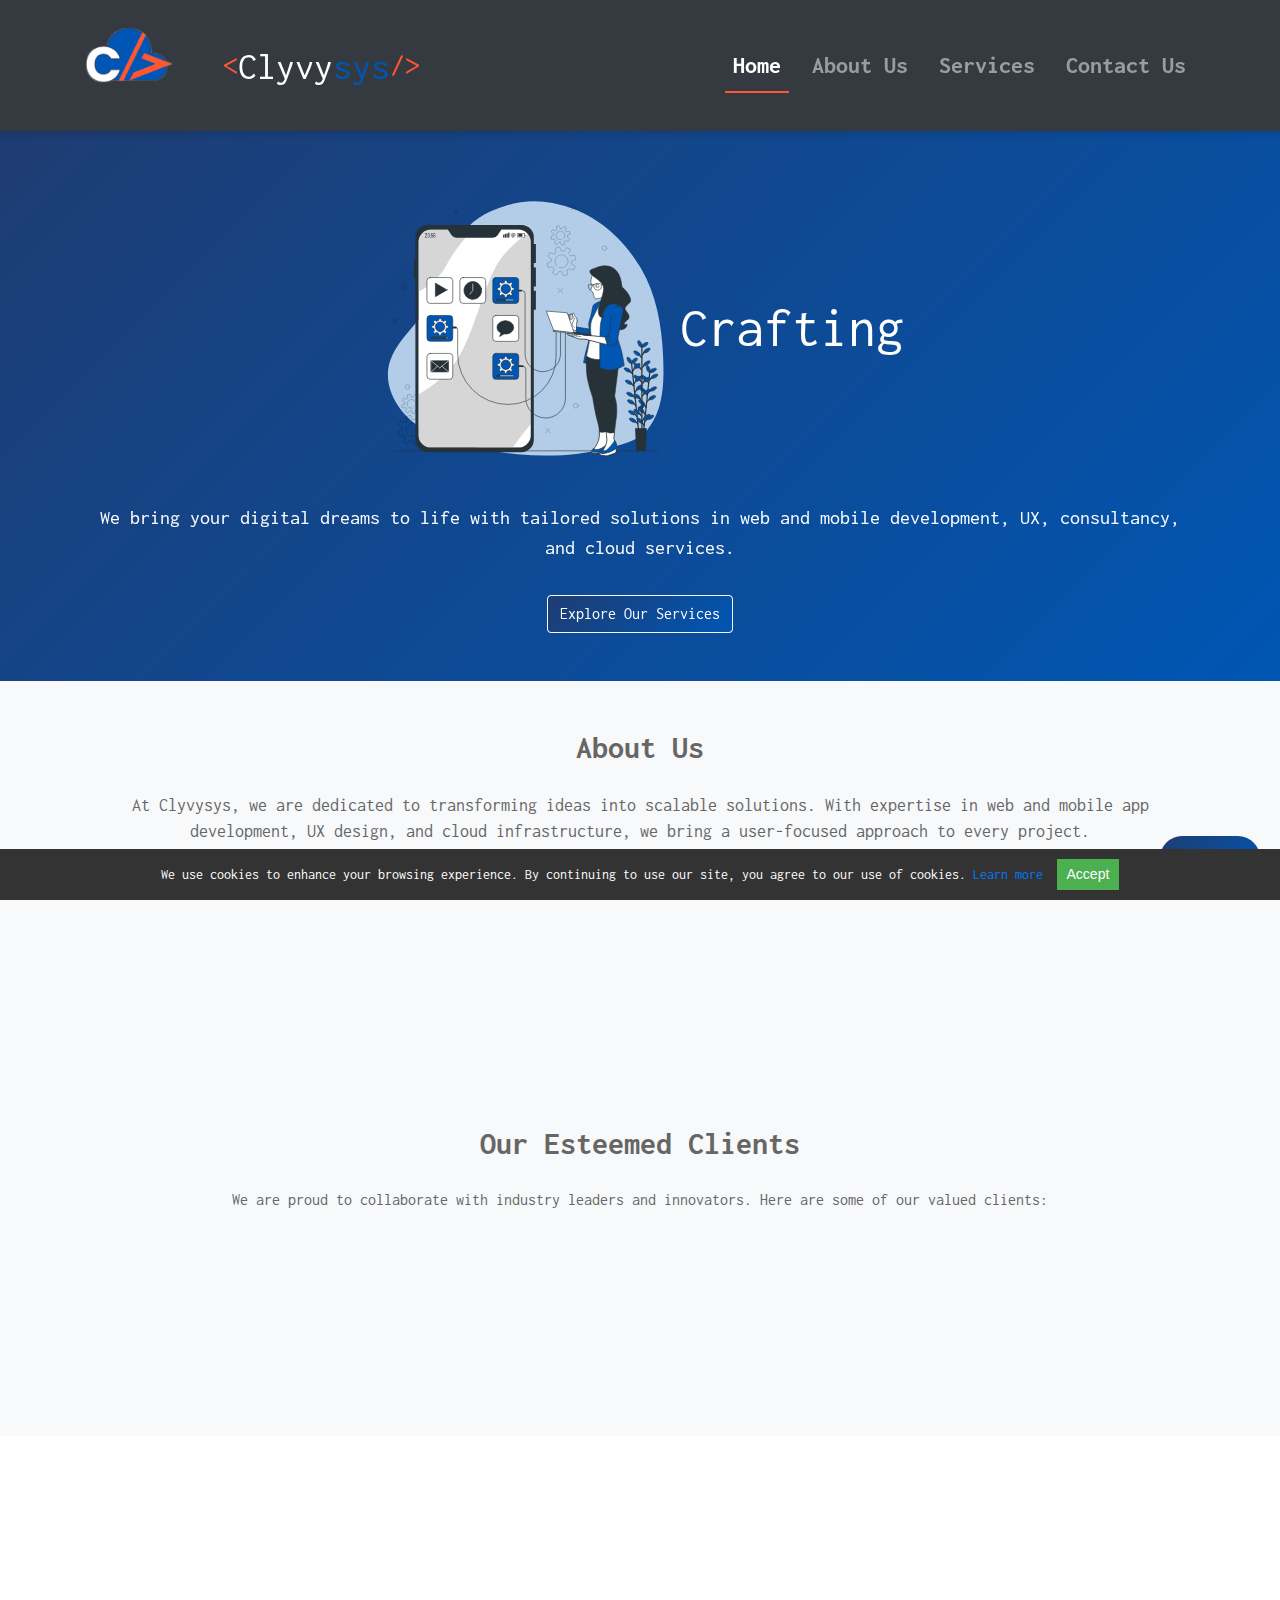
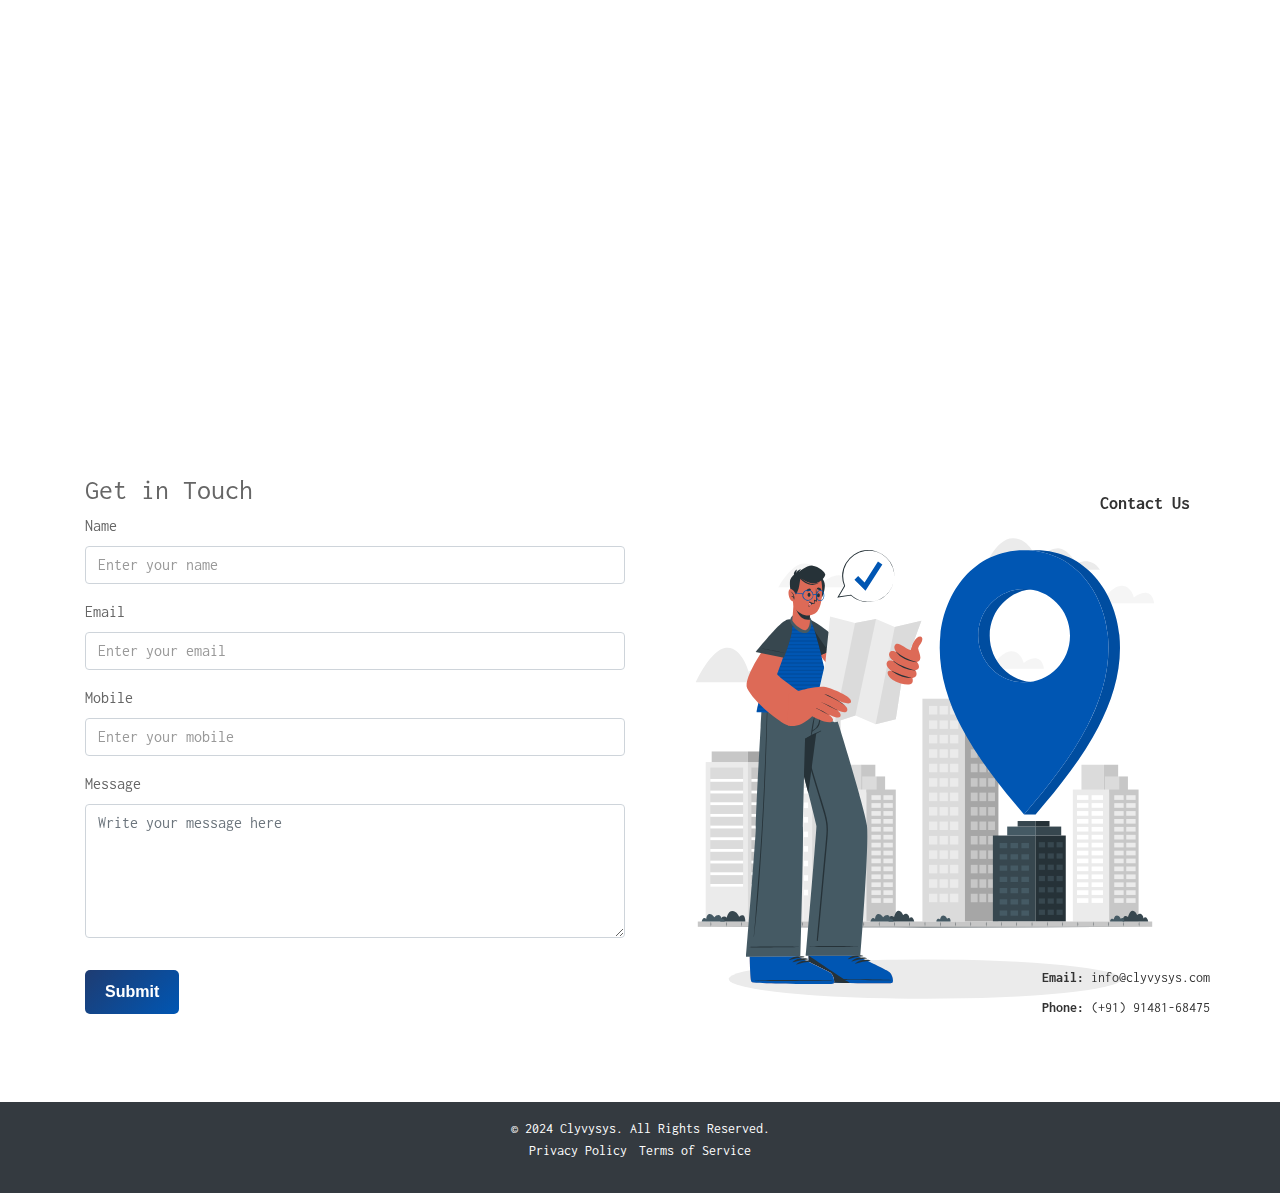
<file: index.html>
<!DOCTYPE html>
<html lang="en">

<head>
    <meta charset="UTF-8">
    <meta name="viewport" content="width=device-width, initial-scale=1.0">
    <meta name="description"
        content="Clyvysys - Crafting your vision with our bliss. We offer web & mobile app development, UX design, technical consultancy, and cloud infrastructure services.">
    <meta name="keywords"
        content="Clyvysys, web development, mobile app development, UX design, cloud infrastructure, technical consultancy, web application support">
    <title>Clyvysys - Crafting Your Vision with Our Bliss</title>
    <link rel="icon" href="images/favicon.ico" type="image/x-icon">
    <link rel="stylesheet" href="css/style.css">
    <link href="https://maxcdn.bootstrapcdn.com/bootstrap/4.5.2/css/bootstrap.min.css" rel="stylesheet">
    <link href="https://cdn.jsdelivr.net/npm/aos@2.3.1/dist/aos.css" rel="stylesheet">
</head>

<body>
    <header class="bg-dark">
        <nav class="navbar navbar-expand-md navbar-dark container">
            <a href="index.html">
                <img src="./images/clyvysyslogo.png" alt="Clyvysys Logo" class="logo-img"> <!-- Add logo image -->
            </a>
            <a class="navbar-brand" href="index.html">

                <span class="logo-symbol">&lt;</span>
                <h2>Clyvy<span class="logo-sys">sys</span></h2><span class="logo-symbol">/&gt;</span>
            </a>


            <button class="navbar-toggler" type="button" data-toggle="collapse" data-target="#navbarNav"
                aria-controls="navbarNav" aria-expanded="false" aria-label="Toggle navigation">
                <span class="navbar-toggler-icon"></span>
            </button>
            <div class="collapse navbar-collapse" id="navbarNav">
                <ul class="navbar-nav ml-auto">
                    <li class="nav-item"><a href="index.html" class="nav-link active">Home</a></li>
                    <li class="nav-item"><a href="views/about.html" class="nav-link">About Us</a></li>
                    <li class="nav-item"><a href="views/services.html" class="nav-link">Services</a></li>
                    <li class="nav-item"><a href="views/contact.html" class="nav-link">Contact Us</a></li>

                </ul>
            </div>
        </nav>
    </header>
    <section id="hero" class="hero text-center text-white py-5">
        <div class="container" data-aos="fade-up">
            <img src="images/undraw_website_5bo8.svg" alt="Hero Illustration" class="img-fluid mb-4">
            <h2 class="display-4 typing-effect" id="typing-text"></h2> <!-- Empty initially -->
            <p class="lead">We bring your digital dreams to life with tailored solutions in web and mobile development,
                UX, consultancy, and cloud services.</p>
            <a href="views/services.html" class="btn btn-light mt-3">Explore Our Services</a>
        </div>
    </section>


    <section id="about" class="py-5 bg-light" data-aos="fade-right">
        <div class="container">
            <h2 class="text-center mb-4">About Us</h2>
            <p class="lead text-center">At Clyvysys, we are dedicated to transforming ideas into scalable solutions.
                With expertise in web and mobile app development, UX design, and cloud infrastructure, we bring a
                user-focused approach to every project.</p>
            <div class="row mt-5">
                <div class="col-md-4 text-center" data-aos="fade-up">
                    <h3>Our Vision</h3>
                    <p>To empower businesses with cutting-edge digital solutions tailored to their unique needs.</p>
                </div>
                <div class="col-md-4 text-center" data-aos="fade-up" data-aos-delay="100">
                    <h3>Our Mission</h3>
                    <p>To deliver exceptional services through expertise, innovation, and a commitment to client
                        success.</p>
                </div>
                <div class="col-md-4 text-center" data-aos="fade-up" data-aos-delay="200">
                    <h3>Our Values</h3>
                    <p>Innovation, collaboration, and integrity drive everything we do at Clyvysys.</p>
                </div>
            </div>
        </div>
    </section>
 <!-- Our Clients Section -->
 <section class="py-5 bg-light">
    <div class="container">
        <h2 class="text-center mb-4">Our Esteemed Clients</h2>
        <p class="text-center">We are proud to collaborate with industry leaders and innovators. Here are some of
            our valued clients:</p>
        <div class="row text-center justify-content-center">
            <!-- Client 1 -->
            <div class="col-md-4 col-sm-6 mb-4" data-aos="fade-up">
                <a href="https://gmaerotech.in/" target="_blank" rel="noopener noreferrer">
                    <img src="../images/gm.png" alt="GMAerotech Logo" class="client-logo img-fluid">
                </a>
                <p>GMAerotech</p>
            </div>
            <!-- Client 2 -->
            <div class="col-md-4 col-sm-6 mb-4" data-aos="fade-up" data-aos-delay="100">
                <a href="https://vrilinnovation.in/" target="_blank" rel="noopener noreferrer">
                    <img src="../images/vril.jpg" alt="VRIL Innovation Logo"
                        class="client-logo img-fluid">
                </a>
                <p>VRIL Innovation</p>
            </div>
        </div>
    </div>
</section>
    <section id="services" class="py-5 text-white home-services" data-aos="fade-up">
        <div class="container">
            <h2 class="text-center mb-4">Our Services</h2>
            <div class="service-cards-home d-flex flex-wrap justify-content-center">
                <div class="service-card-home" data-aos="zoom-in">
                    <h3>Web & Mobile App Development</h3>
                    <p>Custom-built applications tailored to your business needs.</p>
                </div>
                <div class="service-card-home" data-aos="zoom-in" data-aos-delay="100">
                    <h3>UX Design</h3>
                    <p>Creating user-centered designs that are both functional and beautiful.</p>
                </div>
                <div class="service-card-home" data-aos="zoom-in" data-aos-delay="200">
                    <h3>Technical Consultancy</h3>
                    <p>Expert guidance to take your digital strategy to the next level.</p>
                </div>
                <div class="service-card-home" data-aos="zoom-in" data-aos-delay="300">
                    <h3>Cloud Infrastructure</h3>
                    <p>Scalable cloud solutions that grow with your business.</p>
                </div>
                <div class="service-card-home" data-aos="zoom-in" data-aos-delay="400">
                    <h3>Support & Maintenance</h3>
                    <p>Reliable support for the longevity of your digital assets.</p>
                </div>
                <!-- New Digital Marketing Section -->
                <div class="service-card-home" data-aos="zoom-in" data-aos-delay="500">
                    <h3>Digital Marketing</h3>
                    <p>Boost your online presence with targeted marketing strategies that drive engagement and
                        conversions.</p>
                </div>
            </div>
        </div>
    </section>


    <section class="py-5">
        <div class="container">
            <div class="row">
                <!-- Contact Form -->
                <div class="col-md-6 mb-4">
                    <h3>Get in Touch</h3>
                    <form id="my-form" action="https://formspree.io/f/mgvewdqz" method="POST">
                        <div class="form-group">
                            <label for="name">Name</label>
                            <input type="text" id="name" name="name" class="form-control" placeholder="Enter your name"
                                required>
                        </div>
                        <div class="form-group">
                            <label for="email">Email</label>
                            <input type="email" id="email" name="email" class="form-control"
                                placeholder="Enter your email" required>
                        </div>
                        <div class="form-group">
                            <label for="mobile">Mobile</label>
                            <input type="text" id="mobile" name="mobile" class="form-control"
                                placeholder="Enter your mobile" required>
                        </div>
                        <div class="form-group">
                            <label for="message">Message</label>
                            <textarea id="message" name="message" class="form-control" rows="5"
                                placeholder="Write your message here" required></textarea>
                        </div>
                        <button type="submit" id="my-form-button" class="btn btn-primary mt-3">Submit</button>
                        <p id="my-form-status"></p>
                    </form>
                </div>

                <!-- Contact Information -->
                <div class="col-md-6 d-flex flex-column align-items-center justify-content-center contact-bg">
                    <h3>Contact Us</h3>
                    <p class="contact-email"><strong>Email:</strong> info@clyvysys.com</p>
                    <p class="contact-phone"><strong>Phone:</strong> (+91) 91481-68475 </p>
                </div>

            </div>
        </div>
    </section>

    <!-- Enquiry Button -->
    <button onclick="openModal()" class="enquiry-button">Enquiry</button>

    <!-- Enquiry Modal Form Structure -->
    <div id="enquiry-modal" class="modal">
        <div class="modal-content">
            <span class="close" onclick="closeModal()">&times;</span>
            <h2>Enquiry Form</h2>
            <form id="my-form-enquiry" action="https://formspree.io/f/mdkonjbp" method="POST">
                <label for="name">Your Name</label>
                <input type="text" id="name" name="name" placeholder="Enter your name" required>

                <label for="email">Your Email</label>
                <input type="email" id="email" name="email" placeholder="Enter your email" required>

                <label for="application-type">What kind of application are you looking for?</label>
                <select id="application-type" name="application-type" required>
                    <option value="" disabled selected>Select an application type</option>
                    <option value="web">Web Application</option>
                    <option value="mobile">Mobile Application</option>
                </select>

                <label for="services">What kind of services are you interested in?</label>
                <div id="services-options">
                    <label><input type="checkbox" name="services[]" value="development"> Development</label>
                    <label><input type="checkbox" name="services[]" value="design"> Design</label>
                    <label><input type="checkbox" name="services[]" value="consulting"> Consulting</label>
                    <label><input type="checkbox" name="services[]" value="support"> Support & Maintenance</label>
                    <label><input type="checkbox" name="services[]" value="marketing"> Digital Marketing</label>
                    <label><input type="checkbox" name="services[]" value="cloud"> Cloud Infrastructure</label><br>
                </div>

                <label for="industry">What is your industry?</label>
                <input type="text" id="industry" name="industry" placeholder="e.g., Healthcare, Retail, Finance">

                <label for="details">Additional Details</label>
                <textarea id="details" name="details"
                    placeholder="Describe your project or any other requirements"></textarea>

                <button type="submit" id="my-form-button-enquiry" class="btn btn-primary mt-3">Submit</button>
                <p id="my-form-status-enquiry"></p>
            </form>
        </div>
    </div>



    <!-- Place this script at the end of the body tag -->

    <footer class="bg-dark text-white py-3">
        <div class="container text-center">
            <p>&copy; 2024 Clyvysys. All Rights Reserved.</p>
            <ul class="list-inline">
                <li class="list-inline-item"><a href="views/privacy.html" class="text-white">Privacy Policy</a></li>
                <li class="list-inline-item"><a href="views/terms.html" class="text-white">Terms of Service</a></li>
            </ul>
        </div>
    </footer>

    <script src="js/main.js"></script>
    <script src="https://code.jquery.com/jquery-3.5.1.slim.min.js"></script>
    <script src="https://cdn.jsdelivr.net/npm/bootstrap@4.5.2/dist/js/bootstrap.bundle.min.js"></script>
    <script src="https://cdn.jsdelivr.net/npm/aos@2.3.1/dist/aos.js"></script>
    <script>
        AOS.init();
    </script>
    <div id="cookie-consent" style="display: none;">
        <p>We use cookies to enhance your browsing experience. By continuing to use our site, you agree to our use of
            cookies. <a href="views/privacy.html">Learn more</a></p>
        <button id="accept-cookies">Accept</button>
    </div>
</body>

</html>
</file>
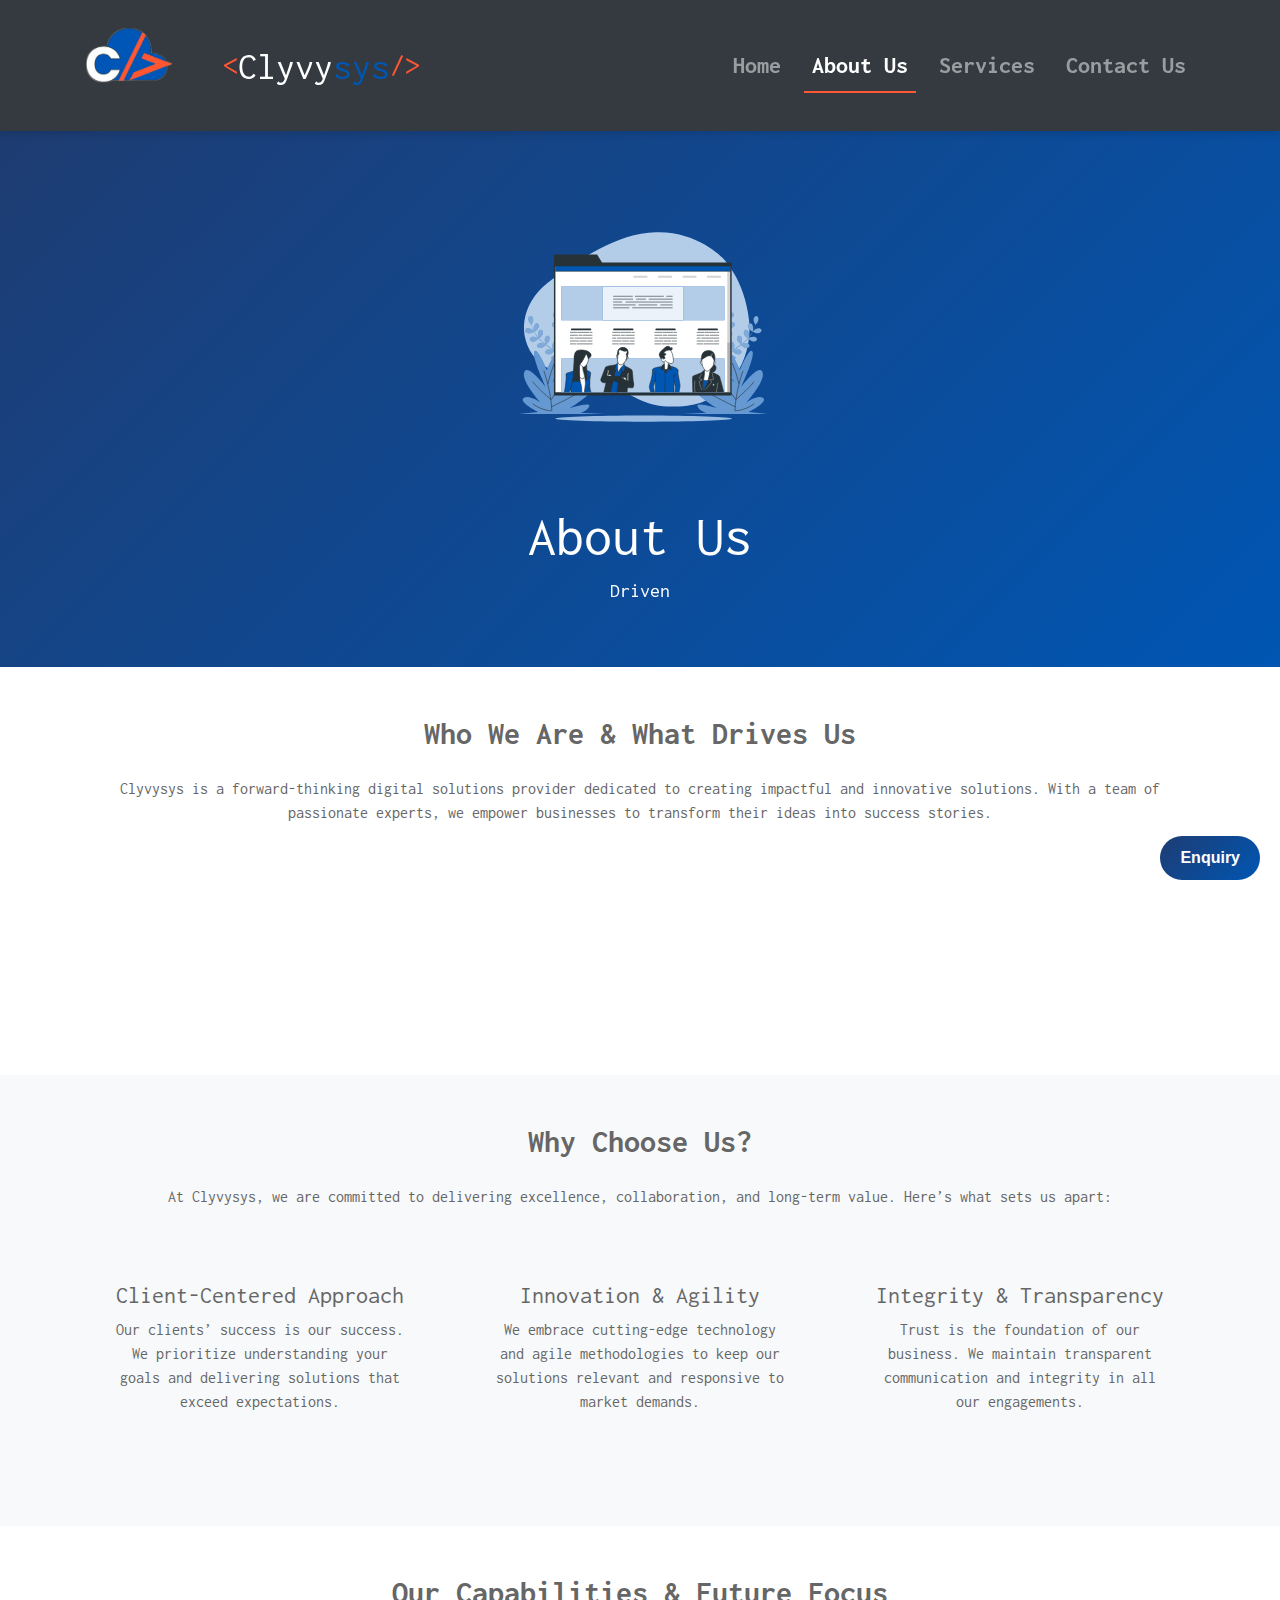
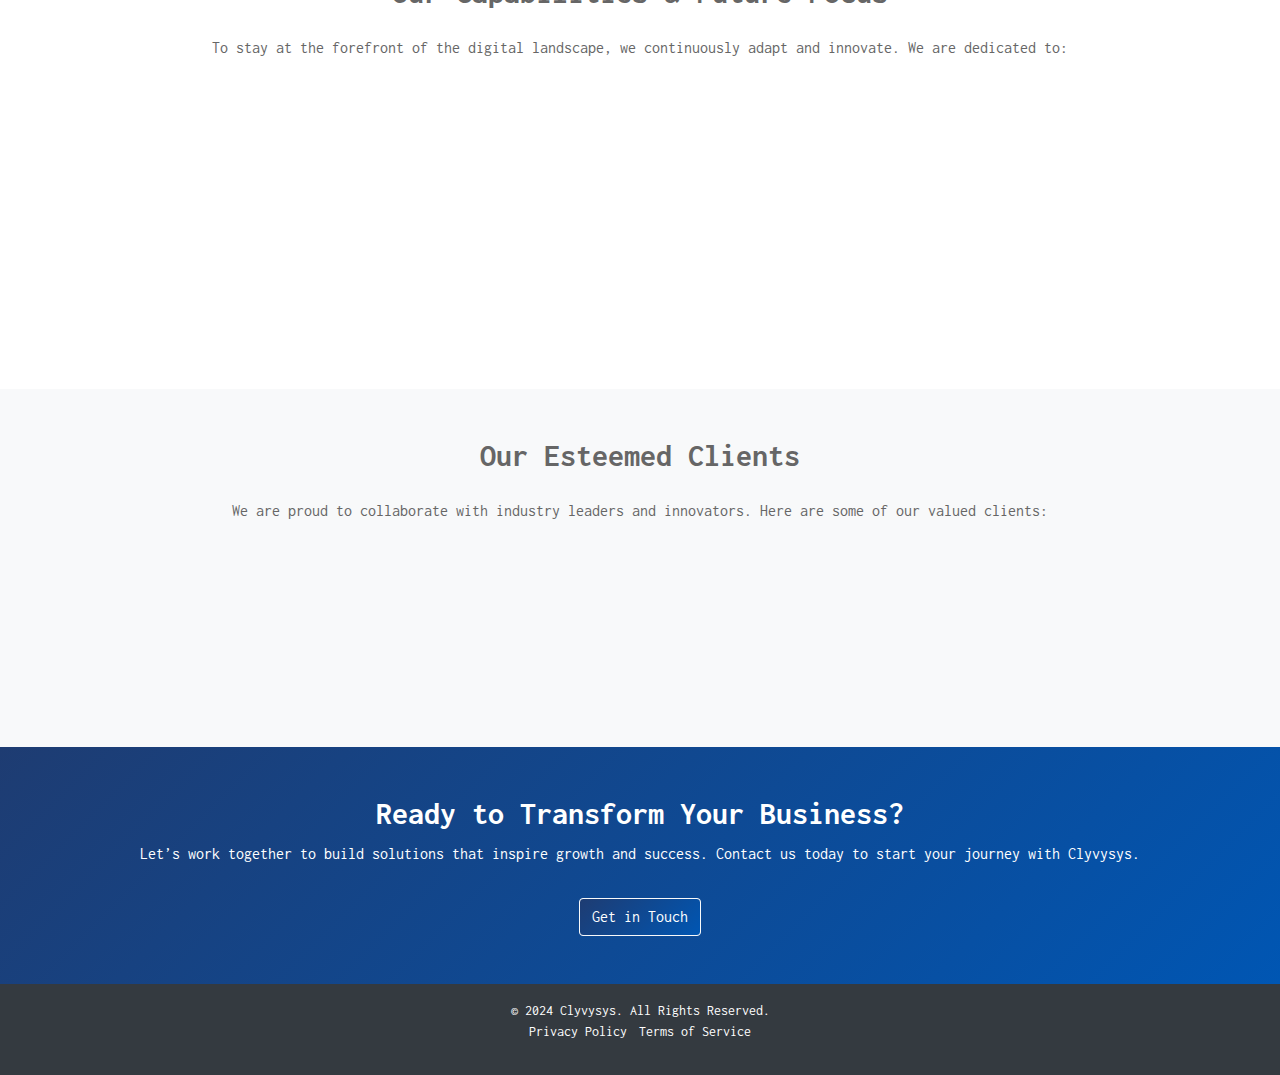
<file: views/about.html>
<!DOCTYPE html>
<html lang="en">

<head>
    <meta charset="UTF-8">
    <meta name="viewport" content="width=device-width, initial-scale=1.0">
    <meta name="description"
        content="Learn more about Clyvysys, our mission, vision, and commitment to providing exceptional digital solutions.">
    <meta name="keywords" content="Clyvysys, About Us, digital solutions, mission, vision, innovation, technology">
    <title>About Us - Clyvysys</title>
    <link rel="icon" href="../images/favicon.ico" type="image/x-icon">
    <link rel="stylesheet" href="../css/style.css">
    <link href="https://maxcdn.bootstrapcdn.com/bootstrap/4.5.2/css/bootstrap.min.css" rel="stylesheet">
    <link href="https://cdn.jsdelivr.net/npm/aos@2.3.1/dist/aos.css" rel="stylesheet">
</head>

<body>
    <header class="bg-dark">
        <nav class="navbar navbar-expand-md navbar-dark container">
            <a href="../index.html">
                <img src="../images/clyvysyslogo.png" alt="Clyvysys Logo" class="logo-img"> <!-- Add logo image -->
            </a>
            <a class="navbar-brand" href="../index.html">
                <span class="logo-symbol">&lt;</span>
                <h2>Clyvy<span class="logo-sys">sys</span></h2><span class="logo-symbol">/&gt;</span>
            </a>
            <button class="navbar-toggler" type="button" data-toggle="collapse" data-target="#navbarNav"
                aria-controls="navbarNav" aria-expanded="false" aria-label="Toggle navigation">
                <span class="navbar-toggler-icon"></span>
            </button>
            <div class="collapse navbar-collapse" id="navbarNav">
                <ul class="navbar-nav ml-auto">
                    <li class="nav-item"><a href="../index.html" class="nav-link">Home</a></li>
                    <li class="nav-item"><a href="about.html" class="nav-link active">About Us</a></li>
                    <li class="nav-item"><a href="services.html" class="nav-link">Services</a></li>
                    <li class="nav-item"><a href="contact.html" class="nav-link">Contact Us</a></li>

                </ul>
            </div>
        </nav>
    </header>

    <section id="hero" class="hero text-center text-white py-5">
        <div class="container" data-aos="fade-up">
            <img src="../images/undraw_remote_team_re_ck1y.svg" alt="Hero Illustration" class="img-fluid mb-4">
            <h2 class="display-4">About Us</h2>
            <p class="lead typing-effect" id="typing-text-about"></p>


        </div>
    </section>

    <section class="py-5">
        <div class="container">
            <h2 class="text-center mb-4">Who We Are & What Drives Us</h2>
            <p class="text-center">Clyvysys is a forward-thinking digital solutions provider dedicated to creating
                impactful and innovative solutions. With a team of passionate experts, we empower businesses to
                transform their ideas into success stories.</p>
            <div class="row mt-5 text-center">
                <div class="col-md-4" data-aos="fade-up">
                    <h3>Our Vision</h3>
                    <p>To become a trusted leader in digital transformation, empowering businesses of all sizes through
                        technology.</p>
                </div>
                <div class="col-md-4" data-aos="fade-up" data-aos-delay="100">
                    <h3>Our Mission</h3>
                    <p>To inspire, empower, and elevate businesses by delivering innovative, tailored solutions that
                        drive sustainable growth.</p>
                </div>
                <div class="col-md-4" data-aos="fade-up" data-aos-delay="200">
                    <h3>Our Core Competencies</h3>
                    <ul class="list-unstyled">
                        <li>Web & Mobile App Development</li>
                        <li>UX Design & User Research</li>
                        <li>Cloud Solutions & Infrastructure</li>
                        <li>Technical Consultancy</li>
                    </ul>
                </div>
            </div>
        </div>
    </section>

    <!-- Why Choose Us -->
    <section class="py-5 bg-light">
        <div class="container">
            <h2 class="text-center mb-4">Why Choose Us?</h2>
            <p class="text-center mb-5">At Clyvysys, we are committed to delivering excellence, collaboration, and
                long-term value. Here’s what sets us apart:</p>
            <div class="row text-center">
                <div class="col-md-4 mb-4">
                    <div class="feature-box p-4">
                        <h4>Client-Centered Approach</h4>
                        <p>Our clients’ success is our success. We prioritize understanding your goals and delivering
                            solutions that exceed expectations.</p>
                    </div>
                </div>
                <div class="col-md-4 mb-4">
                    <div class="feature-box p-4">
                        <h4>Innovation & Agility</h4>
                        <p>We embrace cutting-edge technology and agile methodologies to keep our solutions relevant and
                            responsive to market demands.</p>
                    </div>
                </div>
                <div class="col-md-4 mb-4">
                    <div class="feature-box p-4">
                        <h4>Integrity & Transparency</h4>
                        <p>Trust is the foundation of our business. We maintain transparent communication and integrity
                            in all our engagements.</p>
                    </div>
                </div>
            </div>
        </div>
    </section>

    <!-- Our Capabilities and Future Focus -->
    <section class="py-5">
        <div class="container">
            <h2 class="text-center mb-4">Our Capabilities & Future Focus</h2>
            <p class="text-center mb-5">To stay at the forefront of the digital landscape, we continuously adapt and
                innovate. We are dedicated to:</p>
            <div class="row text-center">
                <div class="col-sm-6 col-md-4 col-lg-3 mb-3" data-aos="fade-up">
                    <div class="service-card p-3">
                        <h4>Expanding Technical Expertise</h4>
                        <p>Staying updated with new technologies to deliver modern, robust solutions.</p>
                    </div>
                </div>
                <div class="col-sm-6 col-md-4 col-lg-3 mb-3" data-aos="fade-up">
                    <div class="service-card p-3">
                        <h4>Building Long-Term Partnerships</h4>
                        <p>We build trusted, collaborative relationships that enhance our offerings and your results.
                        </p>
                    </div>
                </div>
                <div class="col-sm-6 col-md-4 col-lg-3 mb-3" data-aos="fade-up">
                    <div class="service-card p-3">
                        <h4>Driving User-Centered Design</h4>
                        <p>Placing user experience at the heart of our process for impactful, user-friendly designs.</p>
                    </div>
                </div>
                <div class="col-sm-6 col-md-4 col-lg-3 mb-3" data-aos="fade-up">
                    <div class="service-card p-3">
                        <h4>Delivering Scalable Solutions</h4>
                        <p>Ensuring our cloud and infrastructure solutions evolve alongside your growing business.</p>
                    </div>
                </div>
            </div>
        </div>
    </section>
    <!-- Our Clients Section -->
    <section class="py-5 bg-light">
        <div class="container">
            <h2 class="text-center mb-4">Our Esteemed Clients</h2>
            <p class="text-center">We are proud to collaborate with industry leaders and innovators. Here are some of
                our valued clients:</p>
            <div class="row text-center justify-content-center">
                <!-- Client 1 -->
                <div class="col-md-4 col-sm-6 mb-4" data-aos="fade-up">
                    <a href="https://gmaerotech.in/" target="_blank" rel="noopener noreferrer">
                        <img src="../images/gm.png" alt="GMAerotech Logo" class="client-logo img-fluid">
                    </a>
                    <p>GMAerotech</p>
                </div>
                <!-- Client 2 -->
                <div class="col-md-4 col-sm-6 mb-4" data-aos="fade-up" data-aos-delay="100">
                    <a href="https://vrilinnovation.in/" target="_blank" rel="noopener noreferrer">
                        <img src="../images/vril.jpg" alt="VRIL Innovation Logo"
                            class="client-logo img-fluid">
                    </a>
                    <p>VRIL Innovation</p>
                </div>
            </div>
        </div>
    </section>

    <!-- Call to Action -->
    <section class="py-5 text-center home-services text-white">
        <div class="container">
            <h2>Ready to Transform Your Business?</h2>
            <p>Let’s work together to build solutions that inspire growth and success. Contact us today to start your
                journey with Clyvysys.</p>
            <a href="contact.html" class="btn btn-light mt-3">Get in Touch</a>
        </div>
    </section>

    <!-- Enquiry Button -->
    <button onclick="openModal()" class="enquiry-button">Enquiry</button>

    <!-- Enquiry Modal Form Structure -->
    <!-- Enquiry Modal Form Structure -->
    <div id="enquiry-modal" class="modal">
        <div class="modal-content">
            <span class="close" onclick="closeModal()">&times;</span>
            <h2>Enquiry Form</h2>
            <form id="my-form-enquiry" action="https://formspree.io/f/mdkonjbp" method="POST">
                <label for="name">Your Name</label>
                <input type="text" id="name" name="name" placeholder="Enter your name" required>

                <label for="email">Your Email</label>
                <input type="email" id="email" name="email" placeholder="Enter your email" required>

                <label for="application-type">What kind of application are you looking for?</label>
                <select id="application-type" name="application-type" required>
                    <option value="" disabled selected>Select an application type</option>
                    <option value="web">Web Application</option>
                    <option value="mobile">Mobile Application</option>
                </select>

                <label for="services">What kind of services are you interested in?</label>
                <div id="services-options">
                    <label><input type="checkbox" name="services[]" value="development"> Development</label>
                    <label><input type="checkbox" name="services[]" value="design"> Design</label>
                    <label><input type="checkbox" name="services[]" value="consulting"> Consulting</label>
                    <label><input type="checkbox" name="services[]" value="support"> Support & Maintenance</label>
                    <label><input type="checkbox" name="services[]" value="marketing"> Digital Marketing</label>
                    <label><input type="checkbox" name="services[]" value="cloud"> Cloud Infrastructure</label><br>
                </div>

                <label for="industry">What is your industry?</label>
                <input type="text" id="industry" name="industry" placeholder="e.g., Healthcare, Retail, Finance">

                <label for="details">Additional Details</label>
                <textarea id="details" name="details"
                    placeholder="Describe your project or any other requirements"></textarea>

                <button type="submit" id="my-form-button-enquiry" class="btn btn-primary mt-3">Submit</button>
                <p id="my-form-status-enquiry"></p>
            </form>
        </div>
    </div>


    <footer class="bg-dark text-white py-3">
        <div class="container text-center">
            <p>&copy; 2024 Clyvysys. All Rights Reserved.</p>
            <ul class="list-inline">
                <li class="list-inline-item"><a href="privacy.html" class="text-white">Privacy Policy</a></li>
                <li class="list-inline-item"><a href="terms.html" class="text-white">Terms of Service</a></li>
            </ul>
        </div>
    </footer>

    <script src="../js/main.js"></script>
    <script src="https://code.jquery.com/jquery-3.5.1.slim.min.js"></script>
    <script src="https://cdn.jsdelivr.net/npm/bootstrap@4.5.2/dist/js/bootstrap.bundle.min.js"></script>
    <script src="https://cdn.jsdelivr.net/npm/aos@2.3.1/dist/aos.js"></script>
    <script>
        AOS.init();
    </script>
</body>

</html>
</file>
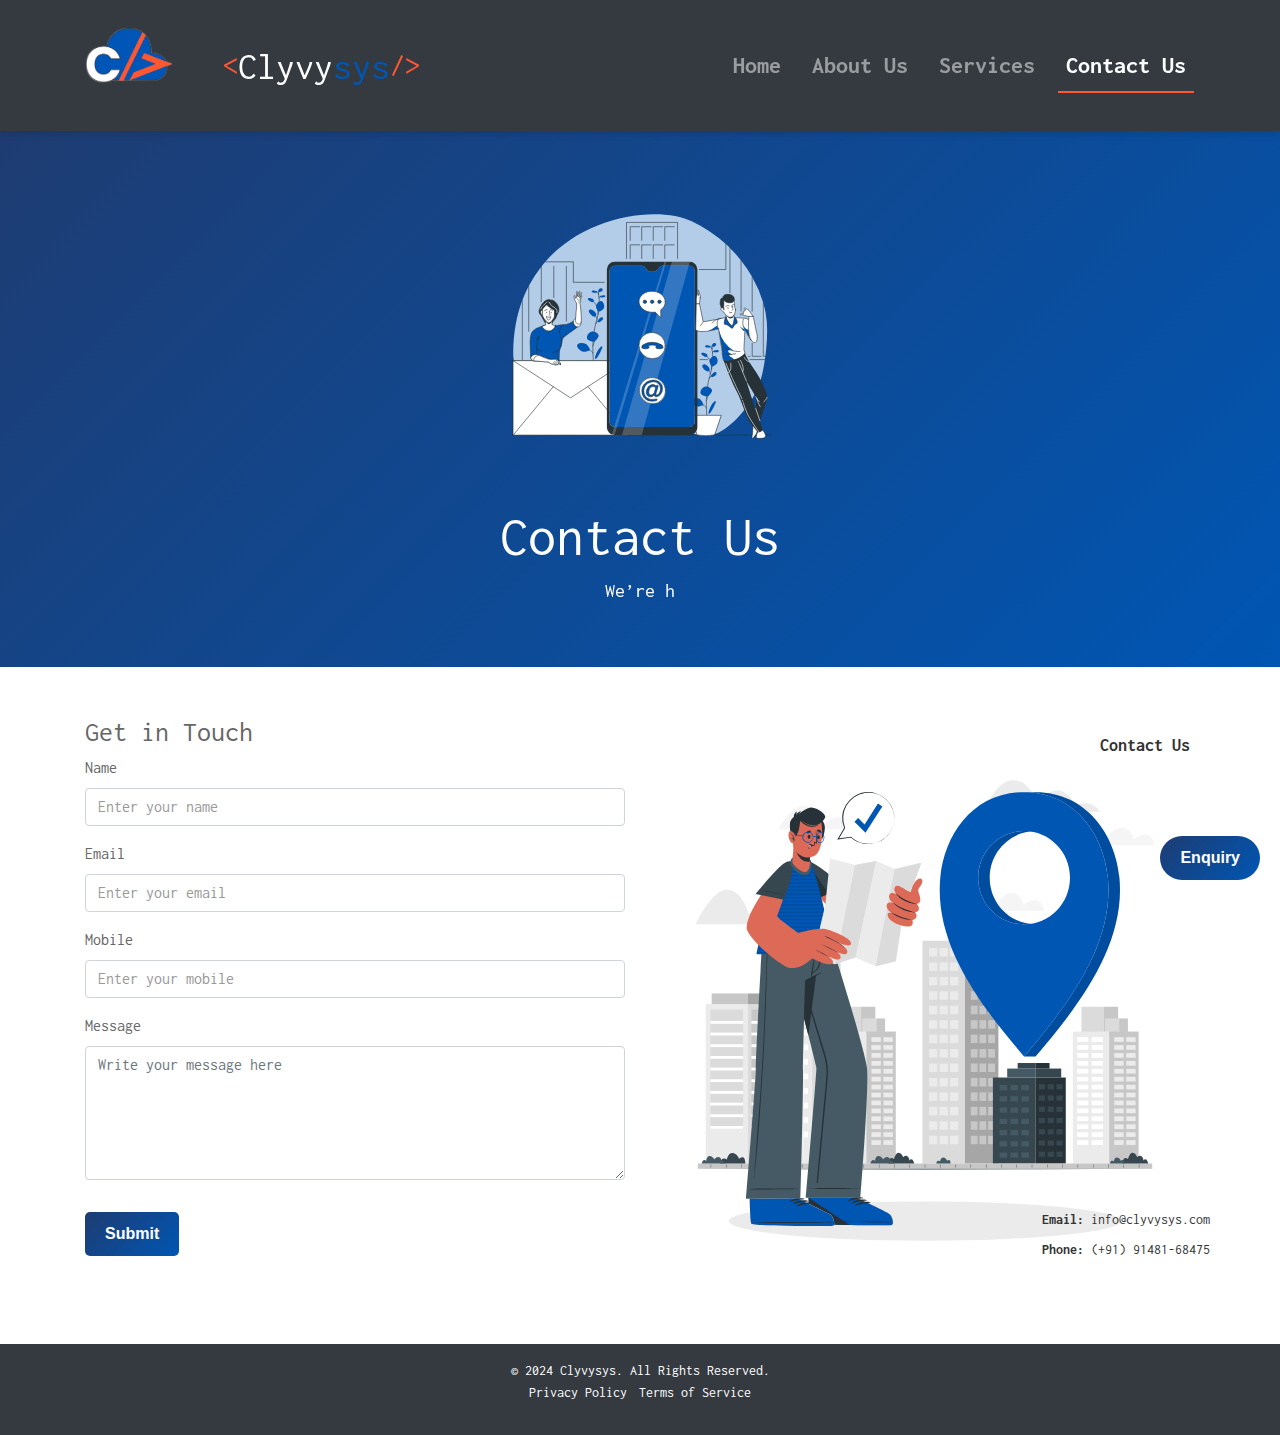
<file: views/contact.html>
<!DOCTYPE html>
<html lang="en">

<head>
    <meta charset="UTF-8">
    <meta name="viewport" content="width=device-width, initial-scale=1.0">
    <meta name="description"
        content="Contact Clyvysys for inquiries, support, or project consultations. We're here to help you with all your digital needs.">
    <meta name="keywords" content="Clyvysys, Contact Us, support, project consultation, digital solutions, inquiries">
    <title>Contact Us - Clyvysys</title>
    <link rel="icon" href="../images/favicon.ico" type="image/x-icon">
    <link rel="stylesheet" href="../css/style.css">
    <link href="https://maxcdn.bootstrapcdn.com/bootstrap/4.5.2/css/bootstrap.min.css" rel="stylesheet">
    <link href="https://cdn.jsdelivr.net/npm/aos@2.3.1/dist/aos.css" rel="stylesheet">
</head>

<body>

    <!-- Header -->
    <header class="bg-dark">
        <nav class="navbar navbar-expand-md navbar-dark container">
            <a href="../index.html">
                <img src="../images/clyvysyslogo.png" alt="Clyvysys Logo" class="logo-img"> <!-- Add logo image -->
            </a>
            <a class="navbar-brand" href="../index.html">
                <span class="logo-symbol">&lt;</span>
                <h2>Clyvy<span class="logo-sys">sys</span></h2><span class="logo-symbol">/&gt;</span>
            </a>
            <button class="navbar-toggler" type="button" data-toggle="collapse" data-target="#navbarNav"
                aria-controls="navbarNav" aria-expanded="false" aria-label="Toggle navigation">
                <span class="navbar-toggler-icon"></span>
            </button>
            <div class="collapse navbar-collapse" id="navbarNav">
                <ul class="navbar-nav ml-auto">
                    <li class="nav-item"><a href="../index.html" class="nav-link">Home</a></li>
                    <li class="nav-item"><a href="about.html" class="nav-link ">About Us</a></li>
                    <li class="nav-item"><a href="services.html" class="nav-link">Services</a></li>
                    <li class="nav-item"><a href="contact.html" class="nav-link active">Contact Us</a></li>

                </ul>
            </div>
        </nav>
    </header>

    <!-- Hero Section for Contact Us -->
    <section id="hero" class="hero text-center text-white py-5">
        <div class="container" data-aos="fade-up">
            <img src="../images/undraw_contact_us_re_4qqt.svg" alt="Hero Illustration" class="img-fluid mb-4">
            <h2 class="display-4">Contact Us</h2>
            <p class="lead typing-effect" id="typing-text-contact"></p>
        </div>
    </section>
    <!-- Contact Form and Information -->
    <section class="py-5">
        <div class="container">
            <div class="row">
                <!-- Contact Form -->
                <div class="col-md-6 mb-4">
                    <h3>Get in Touch</h3>
                    <form id="my-form" action="https://formspree.io/f/mgvewdqz" method="POST">
                        <div class="form-group">
                            <label for="name">Name</label>
                            <input type="text" id="name" name="name" class="form-control" placeholder="Enter your name"
                                required>
                        </div>
                        <div class="form-group">
                            <label for="email">Email</label>
                            <input type="email" id="email" name="email" class="form-control"
                                placeholder="Enter your email" required>
                        </div>
                        <div class="form-group">
                            <label for="mobile">Mobile</label>
                            <input type="text" id="mobile" name="mobile" class="form-control"
                                placeholder="Enter your mobile" required>
                        </div>
                        <div class="form-group">
                            <label for="message">Message</label>
                            <textarea id="message" name="message" class="form-control" rows="5"
                                placeholder="Write your message here" required></textarea>
                        </div>
                        <button type="submit" id="my-form-button" class="btn btn-primary mt-3">Submit</button>
                        <p id="my-form-status"></p>
                    </form>
                </div>

                <!-- Contact Information -->
                <div class="col-md-6 d-flex flex-column align-items-center justify-content-center contact-bg">
                    <h3>Contact Us</h3>
                    <p class="contact-email"><strong>Email:</strong> info@clyvysys.com</p>
                    <p class="contact-phone"><strong>Phone:</strong> (+91) 91481-68475 </p>
                </div>

            </div>
        </div>
    </section>


<!-- Enquiry Button -->
<button onclick="openModal()" class="enquiry-button">Enquiry</button>

<!-- Enquiry Modal Form Structure -->
<!-- Enquiry Modal Form Structure -->
<div id="enquiry-modal" class="modal">
    <div class="modal-content">
        <span class="close" onclick="closeModal()">&times;</span>
        <h2>Enquiry Form</h2>
        <form id="my-form-enquiry" action="https://formspree.io/f/mdkonjbp" method="POST">
            <label for="name">Your Name</label>
            <input type="text" id="name" name="name" placeholder="Enter your name" required>

            <label for="email">Your Email</label>
            <input type="email" id="email" name="email" placeholder="Enter your email" required>

            <label for="application-type">What kind of application are you looking for?</label>
            <select id="application-type" name="application-type" required>
                <option value="" disabled selected>Select an application type</option>
                <option value="web">Web Application</option>
                <option value="mobile">Mobile Application</option>
            </select>

            <label for="services">What kind of services are you interested in?</label>
            <div id="services-options">
                <label><input type="checkbox" name="services[]" value="development"> Development</label>
                <label><input type="checkbox" name="services[]" value="design"> Design</label>
                <label><input type="checkbox" name="services[]" value="consulting"> Consulting</label>
                <label><input type="checkbox" name="services[]" value="support"> Support & Maintenance</label>
                <label><input type="checkbox" name="services[]" value="marketing"> Digital Marketing</label>
                <label><input type="checkbox" name="services[]" value="cloud"> Cloud Infrastructure</label><br>
            </div>

            <label for="industry">What is your industry?</label>
            <input type="text" id="industry" name="industry" placeholder="e.g., Healthcare, Retail, Finance">

            <label for="details">Additional Details</label>
            <textarea id="details" name="details" placeholder="Describe your project or any other requirements"></textarea>

            <button type="submit" id="my-form-button-enquiry" class="btn btn-primary mt-3">Submit</button>
            <p id="my-form-status-enquiry"></p>
        </form>
    </div>
</div>



    <!-- Footer -->
    <footer class="bg-dark text-white py-3">
        <div class="container text-center">
            <p>&copy; 2024 Clyvysys. All Rights Reserved.</p>
            <ul class="list-inline">
                <li class="list-inline-item"><a href="privacy.html" class="text-white">Privacy Policy</a></li>
                <li class="list-inline-item"><a href="terms.html" class="text-white">Terms of Service</a></li>
            </ul>
        </div>
    </footer>
    <script src="../js/main.js"></script>
    <script src="https://code.jquery.com/jquery-3.5.1.slim.min.js"></script>
    <script src="https://cdn.jsdelivr.net/npm/bootstrap@4.5.2/dist/js/bootstrap.bundle.min.js"></script>
    <script src="https://cdn.jsdelivr.net/npm/aos@2.3.1/dist/aos.js"></script>
    <script>
        AOS.init();
    </script>
</body>

</html>
</file>
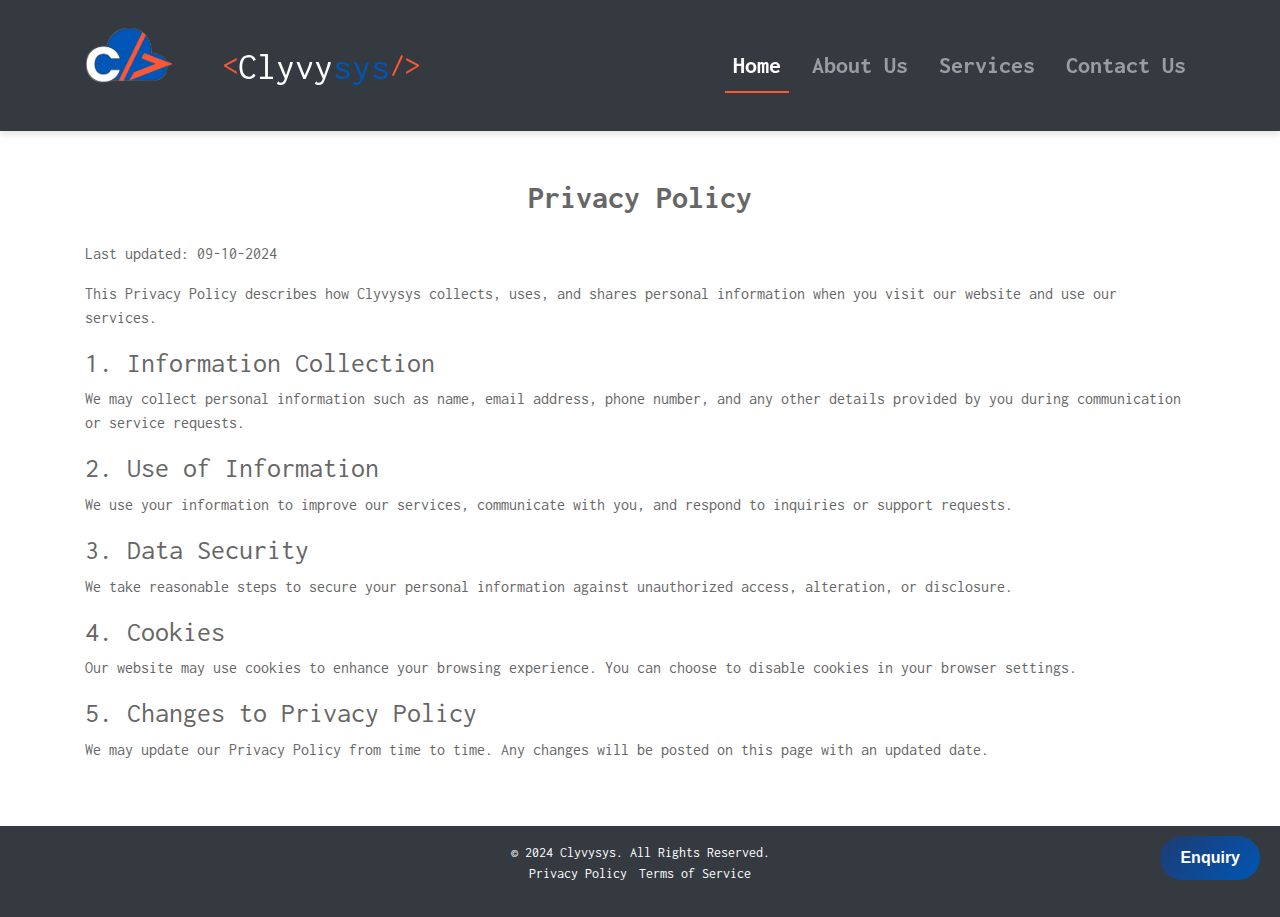
<file: views/privacy.html>
<!DOCTYPE html>
<html lang="en">

<head>
    <meta charset="UTF-8">
    <meta name="viewport" content="width=device-width, initial-scale=1.0">
    <meta name="description"
        content="Clyvysys - Crafting your vision with our bliss. We offer web & mobile app development, UX design, technical consultancy, and cloud infrastructure services.">
    <meta name="keywords"
        content="Clyvysys, web development, mobile app development, UX design, cloud infrastructure, technical consultancy, web application support">
    <title>Clyvysys - Privacy</title>
    <link rel="stylesheet" href="../css/style.css">
    <link rel="icon" href="../images/favicon.ico" type="image/x-icon">
    <link href="https://maxcdn.bootstrapcdn.com/bootstrap/4.5.2/css/bootstrap.min.css" rel="stylesheet">
    <link href="https://cdn.jsdelivr.net/npm/aos@2.3.1/dist/aos.css" rel="stylesheet">
</head>

<body>
    <header class="bg-dark">
        <nav class="navbar navbar-expand-md navbar-dark container">
            <a href="../index.html">
                <img src="../images/clyvysyslogo.png" alt="Clyvysys Logo" class="logo-img"> <!-- Add logo image -->
            </a>
            <a class="navbar-brand" href="../index.html">
                <span class="logo-symbol">&lt;</span>
                <h2>Clyvy<span class="logo-sys">sys</span></h2><span class="logo-symbol">/&gt;</span>
            </a>
            <button class="navbar-toggler" type="button" data-toggle="collapse" data-target="#navbarNav"
                aria-controls="navbarNav" aria-expanded="false" aria-label="Toggle navigation">
                <span class="navbar-toggler-icon"></span>
            </button>
            <div class="collapse navbar-collapse" id="navbarNav">
                <ul class="navbar-nav ml-auto">
                    <li class="nav-item"><a href="../index.html" class="nav-link active">Home</a></li>
                    <li class="nav-item"><a href="about.html" class="nav-link">About Us</a></li>
                    <li class="nav-item"><a href="services.html" class="nav-link">Services</a></li>
                    <li class="nav-item"><a href="contact.html" class="nav-link">Contact Us</a></li>

                </ul>
            </div>
        </nav>
    </header>


    <!-- Privacy Policy Content -->
    <section class="py-5">
        <div class="container">
            <h2 class="text-center mb-4">Privacy Policy</h2>
            <p>Last updated: 09-10-2024</p>
            <p>This Privacy Policy describes how Clyvysys collects, uses, and shares personal information when you visit
                our website and use our services.</p>

            <h3>1. Information Collection</h3>
            <p>We may collect personal information such as name, email address, phone number, and any other details
                provided by you during communication or service requests.</p>

            <h3>2. Use of Information</h3>
            <p>We use your information to improve our services, communicate with you, and respond to inquiries or
                support requests.</p>

            <h3>3. Data Security</h3>
            <p>We take reasonable steps to secure your personal information against unauthorized access, alteration, or
                disclosure.</p>

            <h3>4. Cookies</h3>
            <p>Our website may use cookies to enhance your browsing experience. You can choose to disable cookies in
                your browser settings.</p>

            <h3>5. Changes to Privacy Policy</h3>
            <p>We may update our Privacy Policy from time to time. Any changes will be posted on this page with an
                updated date.</p>

            <!-- Add more sections as necessary -->
        </div>
    </section>
<!-- Enquiry Button -->
<button onclick="openModal()" class="enquiry-button">Enquiry</button>

<!-- Enquiry Modal Form Structure -->
<!-- Enquiry Modal Form Structure -->
<div id="enquiry-modal" class="modal">
    <div class="modal-content">
        <span class="close" onclick="closeModal()">&times;</span>
        <h2>Enquiry Form</h2>
        <form id="my-form-enquiry" action="https://formspree.io/f/mdkonjbp" method="POST">
            <label for="name">Your Name</label>
            <input type="text" id="name" name="name" placeholder="Enter your name" required>

            <label for="email">Your Email</label>
            <input type="email" id="email" name="email" placeholder="Enter your email" required>

            <label for="application-type">What kind of application are you looking for?</label>
            <select id="application-type" name="application-type" required>
                <option value="" disabled selected>Select an application type</option>
                <option value="web">Web Application</option>
                <option value="mobile">Mobile Application</option>
            </select>

            <label for="services">What kind of services are you interested in?</label>
            <div id="services-options">
                <label><input type="checkbox" name="services[]" value="development"> Development</label>
                <label><input type="checkbox" name="services[]" value="design"> Design</label>
                <label><input type="checkbox" name="services[]" value="consulting"> Consulting</label>
                <label><input type="checkbox" name="services[]" value="support"> Support & Maintenance</label>
                <label><input type="checkbox" name="services[]" value="marketing"> Digital Marketing</label>
                <label><input type="checkbox" name="services[]" value="cloud"> Cloud Infrastructure</label><br>
            </div>

            <label for="industry">What is your industry?</label>
            <input type="text" id="industry" name="industry" placeholder="e.g., Healthcare, Retail, Finance">

            <label for="details">Additional Details</label>
            <textarea id="details" name="details" placeholder="Describe your project or any other requirements"></textarea>

            <button type="submit" id="my-form-button-enquiry" class="btn btn-primary mt-3">Submit</button>
            <p id="my-form-status-enquiry"></p>
        </form>
    </div>
</div>


    <!-- Footer -->
    <footer class="bg-dark text-white py-3">
        <div class="container text-center">
            <p>&copy; 2024 Clyvysys. All Rights Reserved.</p>
            <ul class="list-inline">
                <li class="list-inline-item"><a href="privacy.html" class="text-white">Privacy Policy</a></li>
                <li class="list-inline-item"><a href="terms.html" class="text-white">Terms of Service</a></li>
            </ul>
        </div>
    </footer>


</body>

</html>
</file>
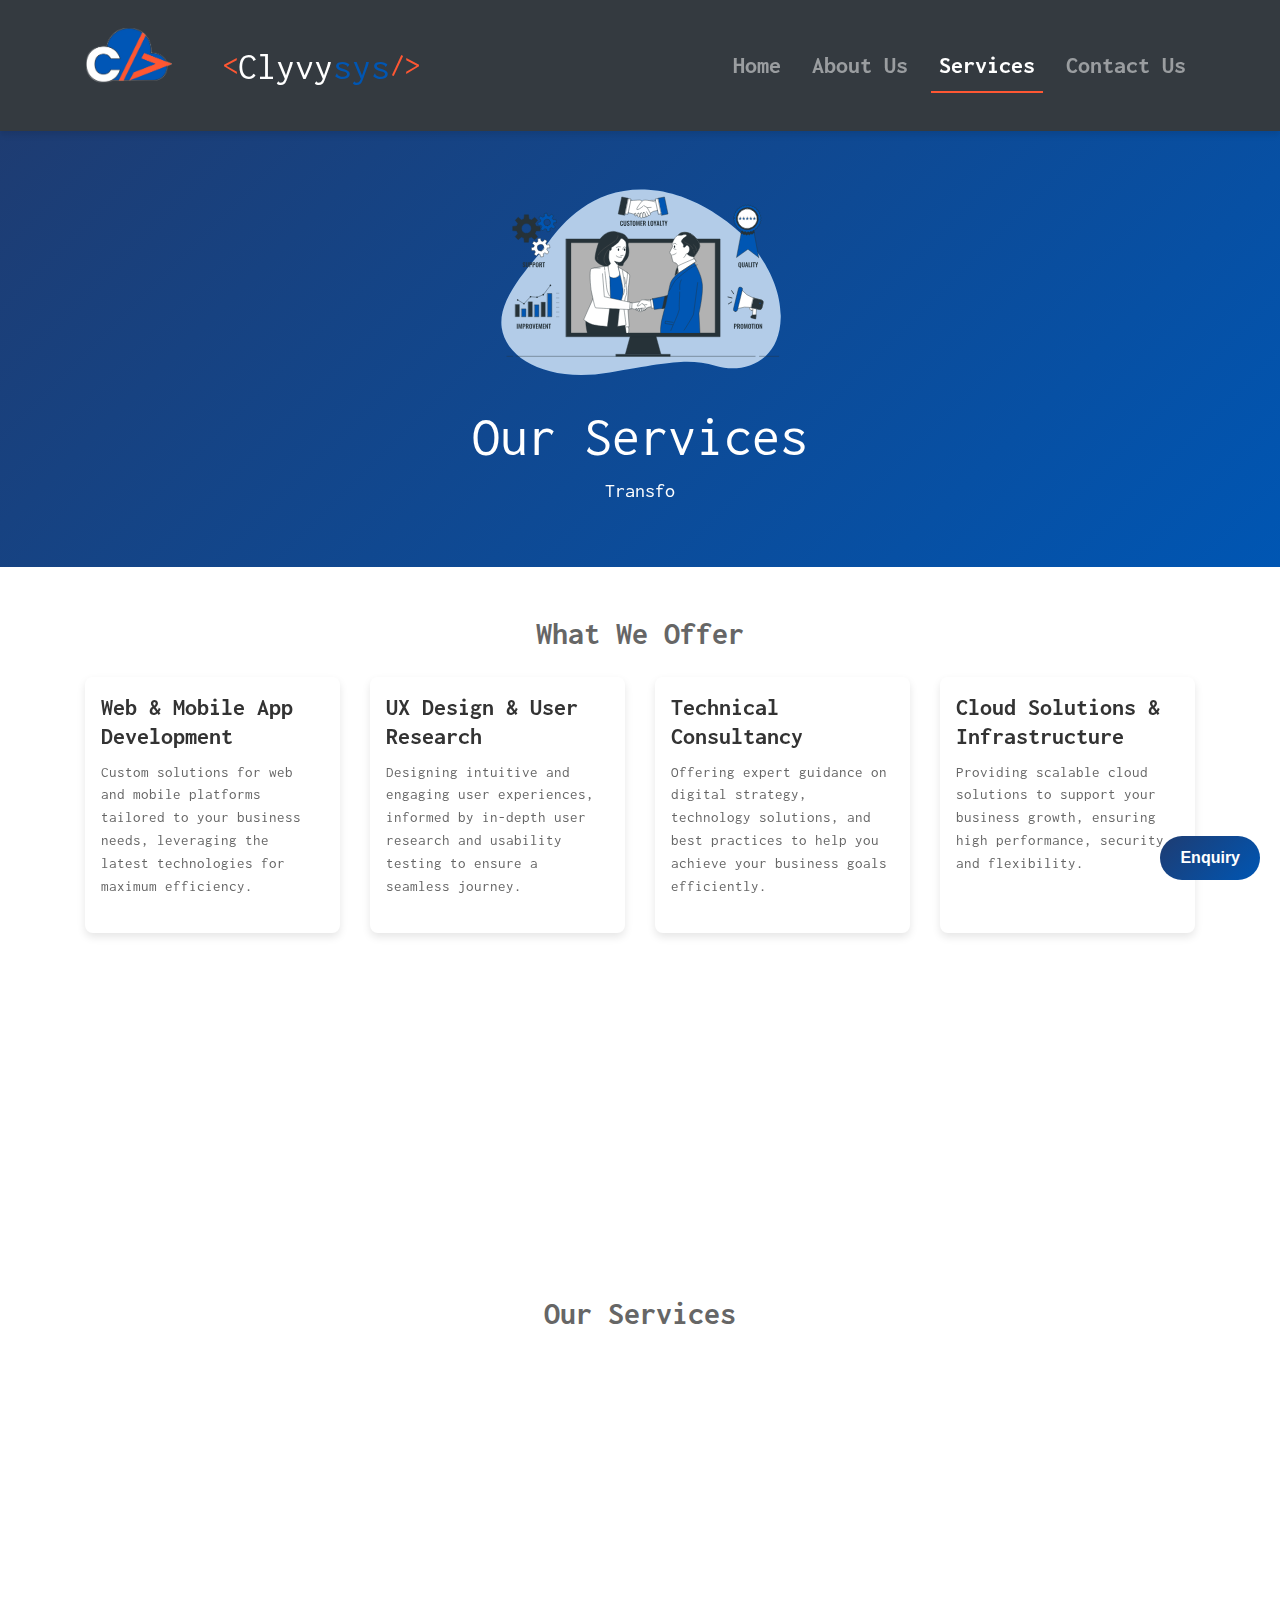
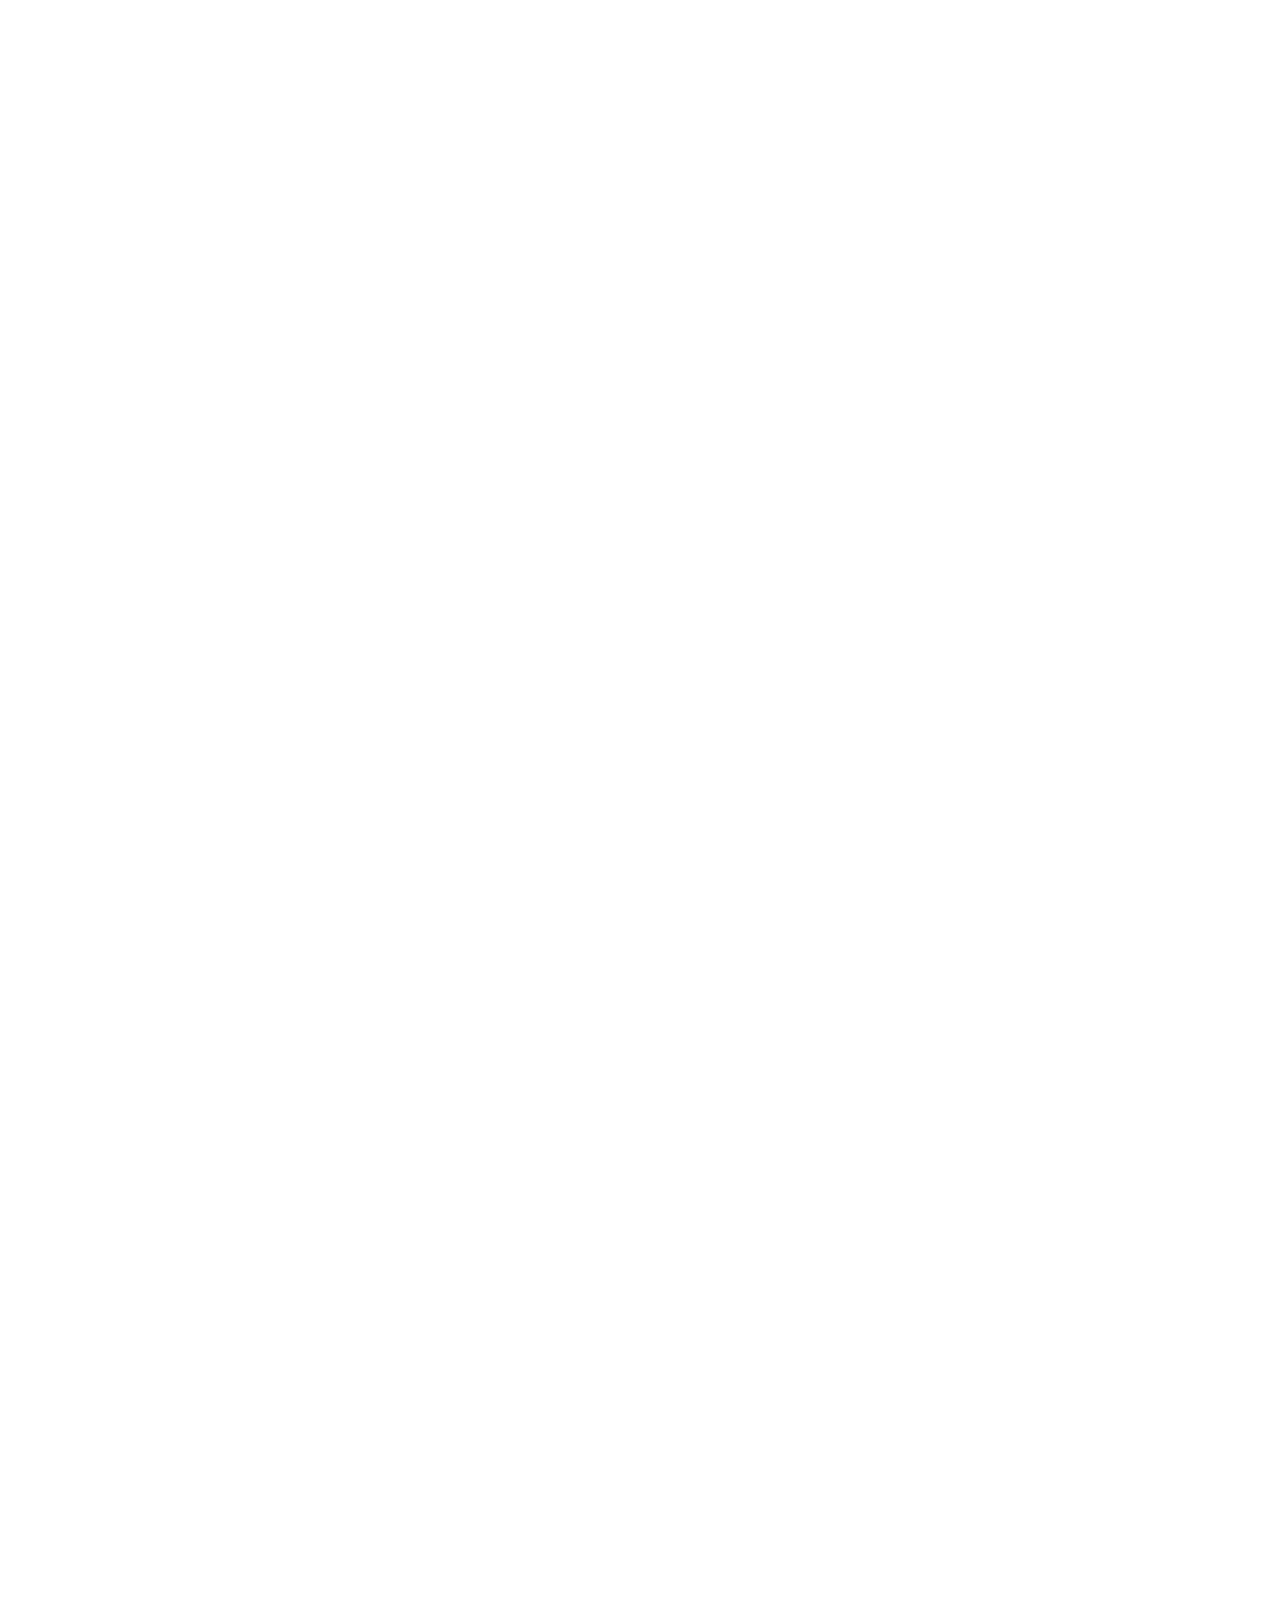
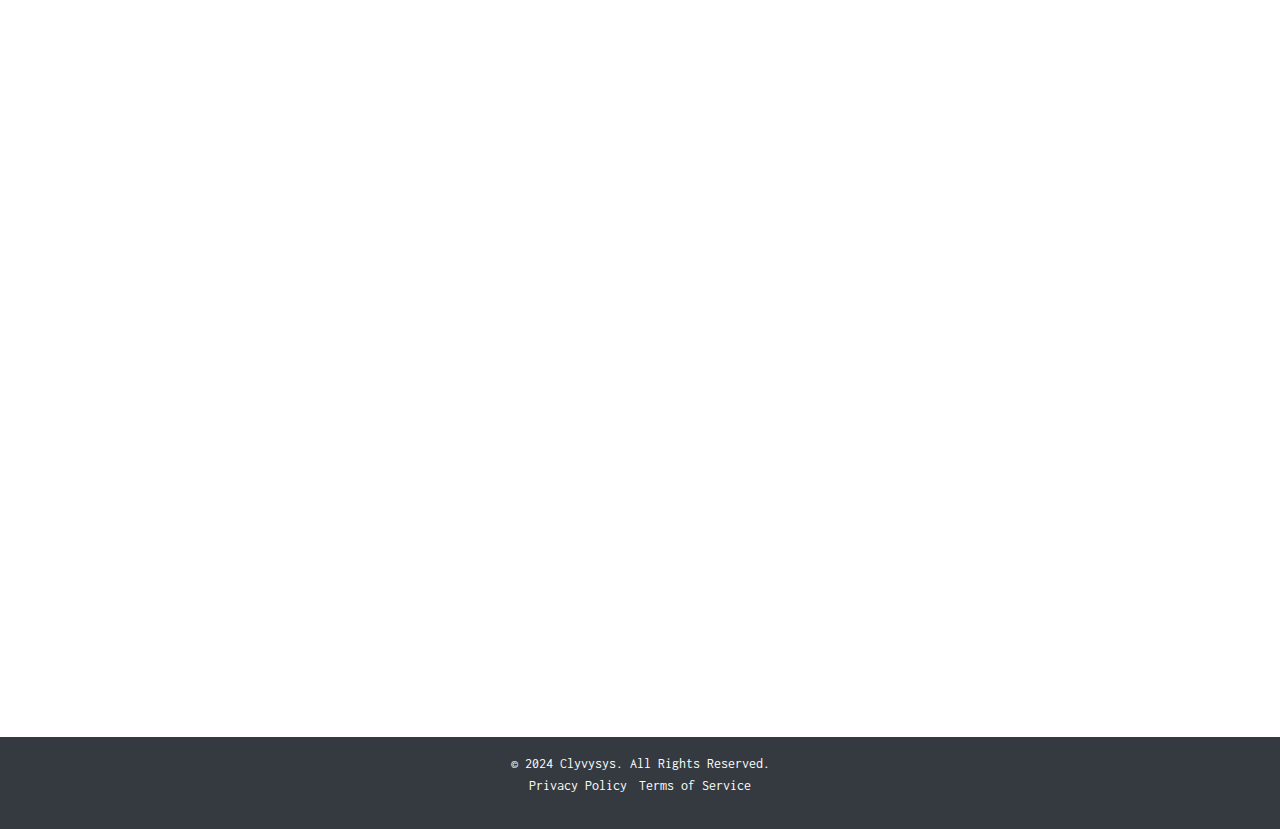
<file: views/services.html>
<!DOCTYPE html>
<html lang="en">

<head>
    <meta charset="UTF-8">
    <meta name="viewport" content="width=device-width, initial-scale=1.0">
    <meta name="description"
        content="Explore Clyvysys's wide range of digital solutions, including web and mobile app development, UX design, technical consultancy, and cloud infrastructure.">
    <meta name="keywords"
        content="Clyvysys, services, web development, mobile app development, UX design, consultancy, cloud infrastructure">
    <title>Our Services - Clyvysys</title>
    <link rel="stylesheet" href="../css/style.css">
    <link rel="icon" href="../images/favicon.ico" type="image/x-icon">
    <link href="https://maxcdn.bootstrapcdn.com/bootstrap/4.5.2/css/bootstrap.min.css" rel="stylesheet">
    <link href="https://cdn.jsdelivr.net/npm/aos@2.3.1/dist/aos.css" rel="stylesheet">
    <link rel="stylesheet" href="https://cdnjs.cloudflare.com/ajax/libs/font-awesome/6.6.0/css/all.min.css">

</head>

<body>

    <!-- Header -->
    <header class="bg-dark">
        <nav class="navbar navbar-expand-md navbar-dark container">
            <a href="../index.html">
                <img src="../images/clyvysyslogo.png" alt="Clyvysys Logo" class="logo-img"> <!-- Add logo image -->
            </a>
            <a class="navbar-brand" href="../index.html">
                <span class="logo-symbol">&lt;</span>
                <h2>Clyvy<span class="logo-sys">sys</span></h2><span class="logo-symbol">/&gt;</span>
            </a>
            <button class="navbar-toggler" type="button" data-toggle="collapse" data-target="#navbarNav"
                aria-controls="navbarNav" aria-expanded="false" aria-label="Toggle navigation">
                <span class="navbar-toggler-icon"></span>
            </button>
            <div class="collapse navbar-collapse" id="navbarNav">
                <ul class="navbar-nav ml-auto">
                    <li class="nav-item"><a href="../index.html" class="nav-link">Home</a></li>
                    <li class="nav-item"><a href="about.html" class="nav-link">About Us</a></li>
                    <li class="nav-item"><a href="services.html" class="nav-link active">Services</a></li>
                    <li class="nav-item"><a href="contact.html" class="nav-link">Contact Us</a></li>
                </ul>
            </div>
        </nav>
    </header>
    

    <!-- Hero Section for Services -->

    <section id="hero" class="hero text-center text-white py-5">
        <div class="container" data-aos="fade-up">
            <img src="../images/undraw_services_re_hu5n.svg" alt="Hero Illustration" class="img-fluid mb-4">
            <h2 class="display-4">Our Services</h2>
            <p class="lead typing-effect" id="typing-text-service"></p>
        </div>
    </section>
    
    <!-- Services List -->
    <section class="py-5">
        <div class="container">
            <h2 class="text-center mb-4">What We Offer</h2>
            <div class="row justify-content-center">
                <div class="col-sm-6 col-md-4 col-lg-3 mb-3" data-aos="fade-up">
                    <div class="service-card p-3">
                        <h4>Web & Mobile App Development</h4>
                        <p>Custom solutions for web and mobile platforms tailored to your business needs, leveraging the
                            latest technologies for maximum efficiency.</p>
                    </div>
                </div>
                <div class="col-sm-6 col-md-4 col-lg-3 mb-3" data-aos="fade-up" data-aos-delay="100">
                    <div class="service-card p-3">
                        <h4>UX Design & User Research</h4>
                        <p>Designing intuitive and engaging user experiences, informed by in-depth user research and
                            usability testing to ensure a seamless journey.</p>
                    </div>
                </div>
                <div class="col-sm-6 col-md-4 col-lg-3 mb-3" data-aos="fade-up" data-aos-delay="200">
                    <div class="service-card p-3">
                        <h4>Technical Consultancy</h4>
                        <p>Offering expert guidance on digital strategy, technology solutions, and best practices to
                            help you achieve your business goals efficiently.</p>
                    </div>
                </div>
                <div class="col-sm-6 col-md-4 col-lg-3 mb-3" data-aos="fade-up" data-aos-delay="300">
                    <div class="service-card p-3">
                        <h4>Cloud Solutions & Infrastructure</h4>
                        <p>Providing scalable cloud solutions to support your business growth, ensuring high
                            performance, security, and flexibility.</p>
                    </div>
                </div>
                <div class="col-sm-6 col-md-4 col-lg-3 mb-3" data-aos="fade-up" data-aos-delay="400">
                    <div class="service-card p-3">
                        <h4>Support & Maintenance</h4>
                        <p>Reliable support and ongoing maintenance for your digital assets to keep everything running
                            smoothly and efficiently.</p>
                    </div>
                </div>
                <div class="col-sm-6 col-md-4 col-lg-3 mb-3" data-aos="fade-up" data-aos-delay="500">
                    <div class="service-card p-3">
                        <h4>Digital Marketing</h4>
                        <p>Maximize your reach and engagement with tailored digital marketing strategies that boost your brand’s visibility and impact.</p>
                    </div>
                </div>
                
            </div>
        </div>
    </section>
    <section class="py-5">
        <div class="container">
            <h2 class="text-center mb-4">Our Services</h2>
    
            <!-- Web & Mobile App Development -->
            <div class="service-section mb-5" data-aos="fade-up">
                <img src="../images/web.svg" alt="Web & Mobile App Development Icon" class="service-icon">
                <div class="service-content">
                    <h3>Web & Mobile App Development</h3>
                    <p>Transform your business vision into powerful digital experiences! Our expert team builds high-performance, intuitive applications that not only captivate users but also drive growth. By leveraging the latest technologies and optimizing for scalability, we ensure your digital presence leaves a lasting impact.</p>
                    <h4>Technologies We Use:</h4>
                    <p><i class="fa-brands fa-java"></i> Java ,<i class="fab fa-js-square"></i> JavaScript, <i class="fab fa-angular"></i> Angular,<i class="fa-brands fa-vuejs"></i> Vue, <i class="fab fa-react"></i> React, <i class="fab fa-node"></i> Node.js,<i class="fa-brands fa-shopify"></i> Shopify,<i class="fa-brands fa-wordpress"></i> WordPress, <i class="fab fa-android"></i> Android SDK, <i class="fa-brands fa-flutter"></i> Flutter</p>
                </div>
            </div>
    
            <!-- UX Design & User Research -->
            <div class="service-section mb-5" data-aos="fade-up" data-aos-delay="100">
                <img src="../images/ux.svg" alt="UX Design Icon" class="service-icon">
                <div class="service-content">
                    <h3>UX Design & User Research</h3>
                    <p>Crafted with the end-user in mind, our UX design process transforms ideas into intuitive, immersive journeys that convert visitors into loyal customers. From concept to final design, we rely on real user feedback and cutting-edge tools to create experiences that resonate.</p>
                    <h4>Tools We Use:</h4>
                    <p><i class="fab fa-figma"></i> Figma, <i class="fas fa-file-image"></i> Adobe XD, <i class="fas fa-pencil-alt"></i> Sketch, <i class="fa-brands fa-hotjar"></i> Hotjar (for user analytics)</p>
                </div>
            </div>
    
            <!-- Technical Consultancy -->
            <div class="service-section mb-5" data-aos="fade-up" data-aos-delay="200">
                <img src="../images/consult.svg" alt="Technical Consultancy Icon" class="service-icon">
                <div class="service-content">
                    <h3>Technical Consultancy</h3>
                    <p>Unlock the full potential of your digital strategy! Our consultancy offers personalized insights to accelerate your growth, streamline operations, and leverage the right technology for your needs. We partner with you at every stage, from ideation to implementation, ensuring you’re always a step ahead.</p>
                    <h4>Core Areas:</h4>
                    <p><i class="fas fa-cloud"></i> Cloud Strategy, <i class="fas fa-lock"></i> Security Consulting, <i class="fas fa-robot"></i> Automation Solutions</p>
                </div>
            </div>
    
            <!-- Cloud Solutions & Infrastructure -->
            <div class="service-section mb-5" data-aos="fade-up" data-aos-delay="300">
                <img src="../images/cloud.svg" alt="Cloud Solutions Icon" class="service-icon">
                <div class="service-content">
                    <h3>Cloud Solutions & Infrastructure</h3>
                    <p>Empower your business with the freedom to scale. Our cloud solutions ensure robust performance, flexibility, and enterprise-grade security. Whether it’s storage, computation, or infrastructure, we optimize cloud resources so your business can grow seamlessly and cost-effectively.</p>
                    <h4>Platforms We Work With:</h4>
                    <p><i class="fab fa-aws"></i> AWS, <i class="fab fa-google"></i> Google Cloud, <i class="fab fa-microsoft"></i> Azure, <i class="fas fa-database"></i> MongoDB Atlas</p>
                </div>
            </div>
    
            <!-- Support & Maintenance -->
            <div class="service-section mb-5" data-aos="fade-up" data-aos-delay="400">
                <img src="../images/support.svg" alt="Support & Maintenance Icon" class="service-icon">
                <div class="service-content">
                    <h3>Support & Maintenance</h3>
                    <p>Stay stress-free with our reliable support services. We proactively monitor, secure, and update your systems, ensuring that your digital assets run smoothly and securely. Our dedicated team handles everything from minor tweaks to critical fixes, so you can focus on growth.</p>
                    <h4>Our Services Include:</h4>
                    <p><i class="fas fa-tools"></i> 24/7 Support, <i class="fas fa-sync-alt"></i> Regular Updates, <i class="fas fa-shield-alt"></i> Security Monitoring</p>
                </div>
            </div>
            <!-- Digital Marketing -->
            <div class="service-section mb-5" data-aos="fade-up" data-aos-delay="500">
                <img src="../images/marketing-amico.svg" alt="Digital Marketing Icon" class="service-icon">
                <div class="service-content">
                    <h3>Digital Marketing</h3>
                    <p>Boost your brand's visibility and engagement with our comprehensive digital marketing strategies. From SEO to social media campaigns, we help you reach your target audience and maximize your return on investment. Our tailored approach ensures that your business stands out in the competitive online landscape.</p>
                    <h4>Our Digital Marketing Services Include:</h4>
                    <p><i class="fas fa-bullhorn"></i> SEO & SEM, <i class="fas fa-share-alt"></i> Social Media Marketing, <i class="fas fa-envelope"></i> Email Campaigns, <i class="fas fa-chart-line"></i> Analytics & Reporting</p>
                </div>
            </div>

        </div>
    </section>
    
<!-- Enquiry Button -->
<button onclick="openModal()" class="enquiry-button">Enquiry</button>

<!-- Enquiry Modal Form Structure -->
<!-- Enquiry Modal Form Structure -->
<div id="enquiry-modal" class="modal">
    <div class="modal-content">
        <span class="close" onclick="closeModal()">&times;</span>
        <h2>Enquiry Form</h2>
        <form id="my-form-enquiry" action="https://formspree.io/f/mdkonjbp" method="POST">
            <label for="name">Your Name</label>
            <input type="text" id="name" name="name" placeholder="Enter your name" required>

            <label for="email">Your Email</label>
            <input type="email" id="email" name="email" placeholder="Enter your email" required>

            <label for="application-type">What kind of application are you looking for?</label>
            <select id="application-type" name="application-type" required>
                <option value="" disabled selected>Select an application type</option>
                <option value="web">Web Application</option>
                <option value="mobile">Mobile Application</option>
            </select>

            <label for="services">What kind of services are you interested in?</label>
            <div id="services-options">
                <label><input type="checkbox" name="services[]" value="development"> Development</label>
                <label><input type="checkbox" name="services[]" value="design"> Design</label>
                <label><input type="checkbox" name="services[]" value="consulting"> Consulting</label>
                <label><input type="checkbox" name="services[]" value="support"> Support & Maintenance</label>
                <label><input type="checkbox" name="services[]" value="marketing"> Digital Marketing</label>
                <label><input type="checkbox" name="services[]" value="cloud"> Cloud Infrastructure</label><br>
            </div>

            <label for="industry">What is your industry?</label>
            <input type="text" id="industry" name="industry" placeholder="e.g., Healthcare, Retail, Finance">

            <label for="details">Additional Details</label>
            <textarea id="details" name="details" placeholder="Describe your project or any other requirements"></textarea>

            <button type="submit" id="my-form-button-enquiry" class="btn btn-primary mt-3">Submit</button>
            <p id="my-form-status-enquiry"></p>
        </form>
    </div>
</div>



    <!-- Footer -->
    <footer class="bg-dark text-white py-3">
        <div class="container text-center">
            <p>&copy; 2024 Clyvysys. All Rights Reserved.</p>
            <ul class="list-inline">
                <li class="list-inline-item"><a href="privacy.html" class="text-white">Privacy Policy</a></li>
                <li class="list-inline-item"><a href="terms.html" class="text-white">Terms of Service</a></li>
            </ul>
        </div>
    </footer>

    <script src="../js/main.js"></script>
    <script src="https://code.jquery.com/jquery-3.5.1.slim.min.js"></script>
    <script src="https://cdn.jsdelivr.net/npm/bootstrap@4.5.2/dist/js/bootstrap.bundle.min.js"></script>
    <script src="https://cdn.jsdelivr.net/npm/aos@2.3.1/dist/aos.js"></script>
    <script>
        AOS.init();
    </script>
</body>

</html>
</file>
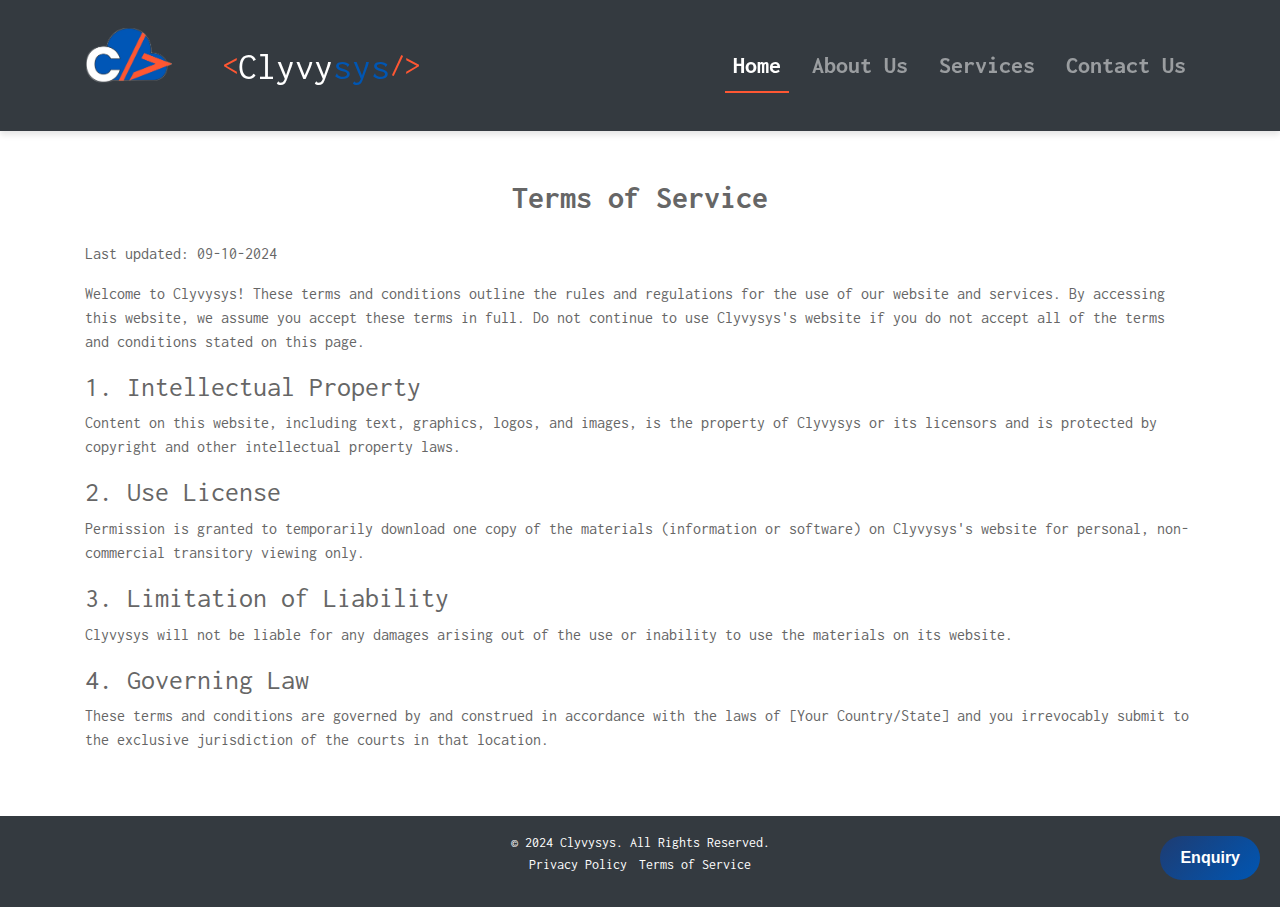
<file: views/terms.html>
<!DOCTYPE html>
<html lang="en">

<head>
    <meta charset="UTF-8">
    <meta name="viewport" content="width=device-width, initial-scale=1.0">
    <meta name="description"
        content="Clyvysys - Crafting your vision with our bliss. We offer web & mobile app development, UX design, technical consultancy, and cloud infrastructure services.">
    <meta name="keywords"
        content="Clyvysys, web development, mobile app development, UX design, cloud infrastructure, technical consultancy, web application support">
    <title>Clyvysys - Crafting Your Vision with Our Bliss</title>
    <link rel="icon" href="../images/favicon.ico" type="image/x-icon">
    <link rel="stylesheet" href="../css/style.css">
    <link href="https://maxcdn.bootstrapcdn.com/bootstrap/4.5.2/css/bootstrap.min.css" rel="stylesheet">
    <link href="https://cdn.jsdelivr.net/npm/aos@2.3.1/dist/aos.css" rel="stylesheet">
</head>

<body>
    <header class="bg-dark">
        <nav class="navbar navbar-expand-md navbar-dark container">
            <a href="../index.html">
                <img src="../images/clyvysyslogo.png" alt="Clyvysys Logo" class="logo-img"> <!-- Add logo image -->
            </a>
            <a class="navbar-brand" href="../index.html">
                <span class="logo-symbol">&lt;</span>
                <h2>Clyvy<span class="logo-sys">sys</span></h2><span class="logo-symbol">/&gt;</span>
            </a>
            <button class="navbar-toggler" type="button" data-toggle="collapse" data-target="#navbarNav"
                aria-controls="navbarNav" aria-expanded="false" aria-label="Toggle navigation">
                <span class="navbar-toggler-icon"></span>
            </button>
            <div class="collapse navbar-collapse" id="navbarNav">
                <ul class="navbar-nav ml-auto">
                    <li class="nav-item"><a href="../index.html" class="nav-link active">Home</a></li>
                    <li class="nav-item"><a href="about.html" class="nav-link">About Us</a></li>
                    <li class="nav-item"><a href="services.html" class="nav-link">Services</a></li>
                    <li class="nav-item"><a href="contact.html" class="nav-link">Contact Us</a></li>

                </ul>
            </div>
        </nav>
    </header>
    <!-- Terms of Service Content -->
    <section class="py-5">
        <div class="container">
            <h2 class="text-center mb-4">Terms of Service</h2>
            <p>Last updated: 09-10-2024</p>
            <p>Welcome to Clyvysys! These terms and conditions outline the rules and regulations for the use of our
                website and services. By accessing this website, we assume you accept these terms in full. Do not
                continue to use Clyvysys's website if you do not accept all of the terms and conditions stated on this
                page.</p>

            <h3>1. Intellectual Property</h3>
            <p>Content on this website, including text, graphics, logos, and images, is the property of Clyvysys or its
                licensors and is protected by copyright and other intellectual property laws.</p>

            <h3>2. Use License</h3>
            <p>Permission is granted to temporarily download one copy of the materials (information or software) on
                Clyvysys's website for personal, non-commercial transitory viewing only.</p>

            <h3>3. Limitation of Liability</h3>
            <p>Clyvysys will not be liable for any damages arising out of the use or inability to use the materials on
                its website.</p>

            <h3>4. Governing Law</h3>
            <p>These terms and conditions are governed by and construed in accordance with the laws of [Your
                Country/State] and you irrevocably submit to the exclusive jurisdiction of the courts in that location.
            </p>

            <!-- Add more sections as necessary -->
        </div>
    </section>
    <!-- Enquiry Button -->
    <button onclick="openModal()" class="enquiry-button">Enquiry</button>

    <!-- Enquiry Modal Form Structure -->
    <!-- Enquiry Modal Form Structure -->
    <div id="enquiry-modal" class="modal">
        <div class="modal-content">
            <span class="close" onclick="closeModal()">&times;</span>
            <h2>Enquiry Form</h2>
            <form id="my-form-enquiry" action="https://formspree.io/f/mdkonjbp" method="POST">
                <label for="name">Your Name</label>
                <input type="text" id="name" name="name" placeholder="Enter your name" required>

                <label for="email">Your Email</label>
                <input type="email" id="email" name="email" placeholder="Enter your email" required>

                <label for="application-type">What kind of application are you looking for?</label>
                <select id="application-type" name="application-type" required>
                    <option value="" disabled selected>Select an application type</option>
                    <option value="web">Web Application</option>
                    <option value="mobile">Mobile Application</option>
                </select>

                <label for="services">What kind of services are you interested in?</label>
                <div id="services-options">
                    <label><input type="checkbox" name="services[]" value="development"> Development</label>
                    <label><input type="checkbox" name="services[]" value="design"> Design</label>
                    <label><input type="checkbox" name="services[]" value="consulting"> Consulting</label>
                    <label><input type="checkbox" name="services[]" value="support"> Support & Maintenance</label>
                    <label><input type="checkbox" name="services[]" value="marketing"> Digital Marketing</label>
                    <label><input type="checkbox" name="services[]" value="cloud"> Cloud Infrastructure</label><br>
                </div>

                <label for="industry">What is your industry?</label>
                <input type="text" id="industry" name="industry" placeholder="e.g., Healthcare, Retail, Finance">

                <label for="details">Additional Details</label>
                <textarea id="details" name="details"
                    placeholder="Describe your project or any other requirements"></textarea>

                <button type="submit" id="my-form-button-enquiry" class="btn btn-primary mt-3">Submit</button>
                <p id="my-form-status-enquiry"></p>
            </form>
        </div>
    </div>


    <!-- Footer -->
    <footer class="bg-dark text-white py-3">
        <div class="container text-center">
            <p>&copy; 2024 Clyvysys. All Rights Reserved.</p>
            <ul class="list-inline">
                <li class="list-inline-item"><a href="privacy.html" class="text-white">Privacy Policy</a></li>
                <li class="list-inline-item"><a href="terms.html" class="text-white">Terms of Service</a></li>
            </ul>
        </div>
    </footer>


</body>

</html>
</file>
<file: css/style.css>
/* Basic Reset */
* {
    margin: 0;
    padding: 0;
    box-sizing: border-box;
}

html {
    scroll-behavior: smooth;
}

/* Inside your main CSS file */
@font-face {
    font-family: 'Inconsolata';
    src: url('../fonts/Inconsolata-Regular.ttf') format('truetype');
    font-weight: 400;
}

@font-face {
    font-family: 'Inconsolata';
    src: url('../fonts/Inconsolata-Bold.ttf') format('truetype');
    font-weight: 700;
}



/* Header Styling */
header {
    display: flex;
    justify-content: space-between;
    align-items: center;
    padding: 20px;
    background-color: #2a2a2a;
    /* Replace with your chosen color */
    color: #ffffff;
    /* Replace with your chosen second color */
}



body {
    font-family: 'Inconsolata', monospace;
    /* Replace with the chosen font */
    color: #666666 !important;
}

h1,
h2,
h3,
h4,
h5,
h6 {
    font-family: 'Inconsolata', monospace;
    /* Or use a different font for headings */
    font-weight: 700;
}

p {
    font-family: 'Inconsolata', monospace;
    font-weight: 400;
}

a {
    font-family: 'Inconsolata', monospace;
    font-weight: 400;
}

label {
    font-family: 'Inconsolata', monospace;
    font-weight: 400;
}
.list-unstyled {
    font-family: 'Inconsolata', monospace;
    font-weight: 400;
}
/* Apply the coding font to the brand name and symbols */
.navbar-brand {
    display: flex !important;
}

/* Style for symbols to differentiate from the main text */
.logo-symbol {
    font-weight: 400;
    /* Lighter weight for symbols */
    color: #ff5733;
    /* Accent color for symbols (adjust as desired) */
    font-size: 1.3rem;
    /* Optional: adjust size to make symbols slightly smaller */
}

/* Style for the "sys" part in the brand name */
.logo-sys {
    font-weight: 400;
    /* Normal weight for "sys" */
    color: #333;
    /* Secondary color to differentiate it */
}

/* Initial transparent header */
header {
    position: sticky;
    top: 0;
    z-index: 1000;
    width: 100%;
    background-color: rgba(0, 0, 0, 0);
    /* Fully transparent initially */
    transition: background-color 0.3s ease;
    /* Smooth transition for background color */
    box-shadow: 0 4px 6px rgba(0, 0, 0, 0.1);
    /* Optional shadow */
}

/* General form input styling */
input,
textarea {
    font-family: 'Inconsolata', monospace;
    /* Ensure main input font matches placeholder */
    padding: 10px;
    border: 1px solid #ccc;
    border-radius: 4px;
    font-size: 16px;
}

/* Placeholder styling */
input::placeholder,
textarea::placeholder {
    font-family: 'Inconsolata', monospace;
    font-weight: 400;
    color: #666;
    opacity: 1;
}

/* Specific styling for different input types, if needed */
input[type="text"]::placeholder,
input[type="email"]::placeholder,
textarea::placeholder {
    color: #999;
    /* Example of using a different color */
    font-weight: 300;
    /* Light weight for placeholders */
}



.logo h1 {
    font-family: 'Inconsolata', monospace;
    /* Replace with your preferred font */
}

nav ul {
    list-style: none;
    display: flex;
    gap: 15px;
}

nav ul li a {
    color: #ffffff;
    /* Matches the text color */
    text-decoration: none;
    font-weight: bold;
}
/* Hero Section Styling */
#hero {
    background: linear-gradient(135deg, #1e3c72, #0056b3);
}

.home-services {
    background:linear-gradient(135deg, #1e3c72, #0056b3) !important;
}

.hero {
    background: linear-gradient(135deg, #1e3c72, #0056b3);
    color: #ffffff;
    text-align: center;
    padding: 80px 20px;
}

.img-fluid {
    max-width: 300px;
}

.hero-content h2 {
    font-size: 2.5em;
    margin-bottom: 10px;
    font-family: 'Inconsolata', monospace;
}

.hero img {
    max-width: 300px;
    margin-bottom: 20px;
}

.hero-content p {
    font-size: 1.2em;
    margin-bottom: 20px;
}

.cta-button {
    background-color: #ffffff;
    /* Button color contrasting background */
    color: #333333;
    padding: 10px 20px;
    text-decoration: none;
    border-radius: 5px;
    font-weight: bold;
}

/* Hero Section Responsive Styling */
@media (max-width: 768px) {
    .hero-content h2 {
        font-size: 1.8em;
    }

    .hero-content p {
        font-size: 1em;
    }
}

/* Services Section Styling */
#services {
    padding: 50px 20px;
    text-align: center;
    background-color: #f5f5f5;
    /* Light background for contrast */
    color: #333333;
}

#services h2 {
    font-size: 2em;
    margin-bottom: 30px;
    font-family: 'Inconsolata', monospace;
}

.service-cards-home {
    display: flex;
    flex-wrap: wrap;
    justify-content: center;
    gap: 20px;
}

.service-card-home {
    background-color: #ffffff;
    border-radius: 8px;
    padding: 20px;
    width: 250px;
    transition: transform 0.3s, box-shadow 0.3s;
    box-shadow: 0 4px 8px rgba(0, 0, 0, 0.2);
}

.service-card-home:hover {
    transform: translateY(-5px);
    box-shadow: 0 8px 16px rgba(0, 0, 0, 0.3);
}

.service-card-home h3 {
    font-size: 1.5em;
    margin-bottom: 10px;
    color: #2a2a2a;
}

.service-card-home p {
    font-size: 1em;
    color: #666666;
}

#about h2 {
    font-weight: bold;
}

#about p {
    font-size: 1.1em;
}

#contact h2 {
    font-weight: bold;
    margin-bottom: 20px;
}

#contact .form-group label {
    font-weight: bold;
}

#contact button {
    background-color: #0056b3;
    color: #ffffff;
}

#contact .col-md-6 {
    margin-bottom: 20px;
    /* Adds spacing on smaller screens */
}

footer {
    font-size: 0.9em;
}

footer p,
footer a {
    margin: 0;
    color: #ffffff;
}

footer a:hover {
    text-decoration: underline;
}
.navbar-nav .nav-link {
    font-size: 1.5em;
}
/* Adjusting header and navigation for mobile */
@media (max-width: 768px) {
    header {
        padding: 10px 20px;
    }

    .navbar-brand {
        font-size: 1.5em;
    }

    /* Make navigation links more compact */
    .navbar-nav .nav-link {
        font-size: 1em;
    }
}

/* Hero Section Responsive Styling */
@media (max-width: 768px) {
    .hero {
        padding: 50px 10px;
        /* Reduce padding for smaller screens */
    }

    .hero-content h2 {
        font-size: 1.8em;
    }

    .hero-content p {
        font-size: 1em;
    }
}

/* Services Section Responsive Styling */
@media (max-width: 768px) {
    .service-cards {
        flex-direction: column;
        align-items: center;
    }

    .service-card {
        width: 100%;
        /* Make cards full width on mobile */
        margin-bottom: 20px;
    }
}

/* Padding adjustments for About and Contact sections on mobile */
@media (max-width: 768px) {

    #about,
    #contact {
        padding: 30px 10px;
    }

    #about h2,
    #contact h2 {
        font-size: 1.8em;
    }

    #about p,
    #contact p {
        font-size: 1em;
    }
}

.btn:hover {
    background-color: #0056b3;
    transform: scale(1.05);
    transition: background-color 0.3s ease, transform 0.3s ease;

}

.btn {
    background: linear-gradient(135deg, #1e3c72, #0056b3);
    color: #ffffff !important;
}

/* Capability Card Styling */
.capability-card {
    background-color: #ffffff;
    border-radius: 8px;
    box-shadow: 0 4px 8px rgba(0, 0, 0, 0.1);
    transition: transform 0.3s, box-shadow 0.3s;
    display: flex;
    flex-direction: column;
    justify-content: space-between;
    height: 100%;
    /* Make the card take full height of the container */
}

/* Row container to ensure equal height */
.row.text-center {
    display: flex;
    flex-wrap: wrap;
    align-items: stretch;
}

.capability-card h4 {
    font-weight: bold;
    color: #333333;
    margin-bottom: 10px;
}

.capability-card p {
    color: #666666;
    font-size: 0.95em;
    margin-bottom: 0;
    flex-grow: 1;
}

/* Service Card Styling */
.service-card {
    background-color: #ffffff;
    border-radius: 8px;
    box-shadow: 0 4px 8px rgba(0, 0, 0, 0.1);
    transition: transform 0.3s, box-shadow 0.3s;
    padding: 20px;
    /* Reduced padding */
    margin-bottom: 20px;
    /* Reduced margin between cards */
    height: 100%;
}

.service-card:hover {
    transform: translateY(-5px);
    box-shadow: 0 8px 16px rgba(0, 0, 0, 0.2);
}

.service-card h4 {
    font-weight: bold;
    color: #333333;
    margin-bottom: 10px;
}

.service-card p {
    color: #666666;
    font-size: 0.95em;
    margin-bottom: 0;
}

/* Reducing Row Padding */
.row {
    margin: 0 -10px;
    /* Reducing row spacing */
}

/* Column Padding Adjustments */
.col-sm-6,
.col-md-4,
.col-lg-3 {
    padding: 0 10px;
    /* Reducing column padding */
}

.row.justify-content-center {
    display: flex;
    flex-wrap: wrap;
}

.nav-link.active {
    color: #0056b3;
    /* Adjust this color to your theme */
    font-weight: bold;
    border-bottom: 2px solid #ff5733;
    /* Optional: add an underline or border */
}

/* Logo Styling */
.navbar-brand {
    font-family: 'Inconsolata', monospace;
    /* Choose a modern font */
    font-weight: bold;
    font-size: 30px !important;
    /* Adjust size */
    color: #0056b3;
    /* Primary color */
    display: flex;
    align-items: center;
    text-decoration: none;
}

.logo-symbol {
    color: #ff5733;
    /* Accent color for symbols */
    font-weight: normal;
    font-size: 30px;
}

.logo-sys {
    color: #0056b3;
    /* Secondary color for "sys" */
}

.navbar-brand:hover {
    color: #0056b3;
    /* Hover effect for the brand */
}

.logo-symbol,
.logo-sys {
    transition: color 0.3s ease;
}

.navbar-brand:hover .logo-symbol,
.navbar-brand:hover .logo-sys {
    color: #ff5733;
    /* Hover effect for symbols and "sys" */
}

/* Success Message Styling */
#my-form-status.success {
    color: #0056b3;
    /* Green color for success */
    font-weight: bold;
    animation: fadeIn 0.5s ease-in-out;
    margin-top: 10px;
}

/* Error Message Styling */
#my-form-status.error {
    color: #ff5733;
    /* Red color for error */
    font-weight: bold;
    margin-top: 10px;
}

/* Fade-in Animation for Success/Error Message */
@keyframes fadeIn {
    0% {
        opacity: 0;
        transform: translateY(-10px);
    }

    100% {
        opacity: 1;
        transform: translateY(0);
    }
}

/* Background Image Styling for Contact Information */
.contact-bg {
    background-image: url('../images/undraw_delivery_address_re_cjca.svg');
    /* Replace with actual image path */
    background-size: contain;
    background-repeat: no-repeat;
    background-position: center;
    position: relative;
    padding: 40px;
    border-radius: 8px;
    color: #333333;
    min-height: 100%;
}

/* Positioning the Contact heading at the top right */
.contact-bg h3 {
    position: absolute;
    top: 20px;
    right: 20px;
    z-index: 2;
    color: #333333;
    font-weight: bold;
    font-size: 18px;
}

/* Positioning Email and Phone independently */
.contact-email {
    position: absolute;
    bottom: 50px;
    /* Positions Email above the Phone */
    right: 0px;
    z-index: 2;
    color: #333333;
    font-size: 14px;
}

.contact-phone {
    position: absolute;
    bottom: 20px;
    /* Positions Phone lower than Email */
    right: 0px;
    z-index: 2;
    color: #333333;
    font-size: 14px;
}

/* Optional: Overlay for better readability */
.contact-bg::before {
    content: "";
    position: absolute;
    top: 0;
    left: 0;
    right: 0;
    bottom: 0;
    /* background-color: rgba(255, 255, 255, 0.7); */
    border-radius: 8px;
    z-index: 1;
}

/* Mobile view adjustments */
@media (max-width: 768px) {
    .contact-bg {
        padding: 20px;
        /* Reduce padding on smaller screens */
   
        /* Resize background image for mobile */
        background-position: bottom;
        /* Adjust background position */
        text-align: left;
        /* Align text for a cleaner layout */
    }

    .contact-bg h3 {
        position: relative;
        top: auto;
        right: auto;
        text-align: center;
        margin-bottom: 20px;
    }

    .contact-email,
    .contact-phone {
        position: relative;
        left: auto;
        bottom: auto;
        margin-bottom: 10px;
        text-align: left;
    }

    .contact-bg::before {
        content: "";
        position: absolute;
        top: 0;
        left: 0;
        right: 0;
        bottom: 0;
        background-color: rgba(255, 255, 255, 0.7);
        border-radius: 8px;
        z-index: 1;
    }
    .navbar-brand {

       display: none !important;
    }
    
}

#cookie-consent {
    position: fixed;
    bottom: 0;
    left: 0;
    width: 100%;
    background-color: #333;
    color: #fff;
    padding: 10px;
    text-align: center;
    z-index: 1000;
    font-size: 14px;
}

#cookie-consent p {
    display: inline;
    margin-right: 10px;
}

#accept-cookies {
    background-color: #4CAF50;
    color: white;
    border: none;
    padding: 5px 10px;
    cursor: pointer;
    font-size: 14px;
}

#accept-cookies:hover {
    background-color: #45a049;
}

/* Typing Effect */
.typing-effect {
    font-family: 'Inconsolata', monospace;
    display: inline-block;
    max-width: 100%;
    overflow-wrap: break-word; /* Ensures text wraps correctly on smaller screens */
    line-height: 1.2; /* Adjust line spacing for multi-line text */
}

/* Blinking cursor */
.blinking-cursor::after {
    content: "|";
    animation: blink-caret 0.75s step-end infinite;
    color: #ff5733; /* Color of the cursor */
}

@keyframes blink-caret {
    50% {
        opacity: 0;
    }
}


/* Styling for Navbar Brand */
.navbar-brand h2 {
    display: inline-block;
    margin: 0;
    font-size: 2.4rem;
    /* Adjust based on your desired size */
}

/* Styling for 'sys' part */
.logo-sys {
    display: inline-block;
    vertical-align: bottom;
    /* Aligns with the baseline of 'Clyvy' */
    font-size: 2.4rem;
    /* Matches the font size of 'Clyvy' */
    overflow: hidden;
    white-space: nowrap;
    transition: width 0.2s ease-in;
}

/* Hover effect for typing */
.navbar-brand:hover .logo-sys {
    width: 0;
    animation: typingEffect 1.5s steps(10, end) forwards;
}

/* Typing animation */
@keyframes typingEffect {
    0% {
        width: 0;
    }

    100% {
        width: 100%;
    }
}
#inquiry-button:hover {
    background-color: #0056b3; /* Darker blue on hover */
    transform: scale(1.05); /* Slightly enlarge the button */
    transition: all 0.2s ease;
}
/* Modal Background */
/* General Modal Styling */
.modal {
    display: none; /* Hidden by default */
    position: fixed;
    z-index: 9999; /* Above other elements */
    left: 0;
    top: 0;
    width: 100%;
    height: 100%;
    background-color: rgba(0, 0, 0, 0.5); /* Semi-transparent background */
    overflow: auto; /* Allow scrolling if needed */
}

/* Modal Content */
/* Modal Button Styling */
.enquiry-button {
    position: fixed;
    bottom: 20px;
    right: 20px;
    padding: 10px 20px;
    background: linear-gradient(135deg, #1e3c72, #0056b3) !important;
    color: #ffffff;
    border: none;
    border-radius: 50px;
    cursor: pointer;
    z-index: 1000;
    font-weight: 400;
    font-size: 16px;
    font-weight: bold;
}


/* Modal Overlay */
.modal {
    display: none; /* Hidden by default */
    position: fixed;
    z-index: 1001;
    left: 0;
    top: 0;
    width: 100%;
    height: 100%;
    background-color: rgba(0, 0, 0, 0.6); /* Dark background with transparency */
}

/* Modal Content */
.modal-content {
    background-color: #fff;
    margin: 5% auto;
    padding: 20px;
    border-radius: 8px;
    width: 80%;
    max-width: 500px;
    position: relative;
    overflow-y: auto; /* Enable vertical scrolling */
    max-height: 80vh;
}

/* Close Button */
.close {
    position: absolute;
    top: 10px;
    right: 15px;
    font-size: 24px;
    font-weight: bold;
    cursor: pointer;
}

/* Custom Scrollbar Styling */
.modal-content::-webkit-scrollbar {
    width: 8px;
}

.modal-content::-webkit-scrollbar-track {
    background: #f1f1f1;
}

.modal-content::-webkit-scrollbar-thumb {
    background: #888;
    border-radius: 4px;
}

.modal-content::-webkit-scrollbar-thumb:hover {
    background: #555;
}

/* Input, Textarea, and Select Styling */
.modal-content input[type="text"],
.modal-content input[type="email"],
.modal-content textarea,
.modal-content select {
    width: 100%;
    padding: 8px;
    margin: 8px 0 16px;
    border: 1px solid #ccc;
    border-radius: 4px;
    box-sizing: border-box;
}

.modal-content button.submit-button {
    width: 100%;
    padding: 10px;
    background-color: #0056b3;
    color: white;
    border: none;
    border-radius: 4px;
    cursor: pointer;
    font-size: 16px;
}

.modal-content button.submit-button:hover {
    background-color: #0056b3;
}
/* Align Close Button */
.modal-content {
    position: relative;
}

.modal-content .close {
    position: absolute;
    top: 10px;
    right: 15px;
    font-size: 24px;
    color: #333; /* Adjust color as needed */
    cursor: pointer;
}

/* Custom Scrollbar Styling */
.modal-content::-webkit-scrollbar {
    width: 10px; /* Adjust width of the scrollbar */
}

.modal-content::-webkit-scrollbar-track {
    background: #f1f1f1; /* Scrollbar track background color */
    border-radius: 10px; /* Optional: make it rounded */
}

.modal-content::-webkit-scrollbar-thumb {
    background-color: #0056b3; /* Scrollbar color */
    border-radius: 10px; /* Optional: rounded scrollbar thumb */
    border: 2px solid #f1f1f1; /* Adds some space around the thumb */
}

.modal-content::-webkit-scrollbar-thumb:hover {
    background-color: #0056b3; /* Darken on hover */
}
/* General styling for all submit buttons to match each other */
button.btn-primary {
    background-color: #0056b3;
    color: #fff;
    border: none;
    padding: 10px 20px;
    font-size: 16px;
    font-weight: bold;
    border-radius: 5px;
    cursor: pointer;
    transition: background-color 0.3s ease;
}

button.btn-primary:hover {
    background-color: #004494;
}

/* Ensuring the modal submit button inherits the same style */
.modal-content button[type="submit"] {
    width: 100%; /* Full-width for a uniform look in the modal */
    margin-top: 15px; /* Adds space above the button */
}

/* Optional: Adjust padding/margin for uniform spacing */
.modal-content form .form-group {
    margin-bottom: 15px;
}

/* Custom scrollbar styling */
.modal-content select::-webkit-scrollbar {
    width: 8px;
}

.modal-content select::-webkit-scrollbar-thumb {
    background-color: #0056b3;
    border-radius: 5px;
}

.modal-content select::-webkit-scrollbar-track {
    background-color: #f1f1f1;
    border-radius: 5px;
}

#services-options input[type="checkbox"] {
    margin-right: 8px;
}
#services-options label {
    display: flex;
    align-items: center;

    font-size: 16px;
    cursor: pointer;
}

#services-options input[type="checkbox"] {
    margin-right: 5px; /* Adjusts spacing between checkbox and text */
}
.tech-list {
    list-style: none;
    padding: 0;
    margin-top: 10px;
}

.tech-list li {
    display: flex;
    align-items: center;
    margin-bottom: 8px;
}

.tech-list li i {
    color: #0056b3; /* Adjust to match your site’s theme */
    margin-right: 8px;
    font-size: 1.2em;
}
.service-section {
    display: flex;
    align-items: center;
    gap: 20px;
    padding: 20px 0;
    border-bottom: 1px solid #ddd;
    flex-wrap: wrap; /* Wraps the content for better alignment on smaller screens */
}

.service-icon {
    width: 30%;
    height: auto;
    flex-shrink: 0;
}

.service-content {
    flex: 1;
}

/* Responsive adjustments */
@media (max-width: 768px) {
    .service-section {
        flex-direction: column;
        text-align: center;
    }

    .service-icon {
        width: 50%; /* Further adjust image size for smaller screens */
        margin-bottom: 10px; /* Adds spacing between icon and content */
    }
}
.fab {
    color: #0056b3; 
}
.fas {
    color: #0056b3; 
}
.fa-brands {
    color: #0056b3; 
}
.logo-img {
    width: 86px; /* Adjust width as needed */
    height: auto; /* Maintain aspect ratio */
    margin-right: 3.2rem;
    margin-bottom: 1.2rem;

}
/* Clients Section Styling */
.client-logo {
    max-width: 200px; /* Adjust size as needed */
    height: auto;
    transition: transform 0.3s ease;
    border-radius: 8px; /* Rounded corners for logos */
}

.client-logo:hover {
    transform: scale(1.1); /* Slight zoom on hover */
}

section h2 {
    font-weight: bold;
}

.client-section p {
    font-size: 16px;
    margin-top: 10px;
}
</file>
